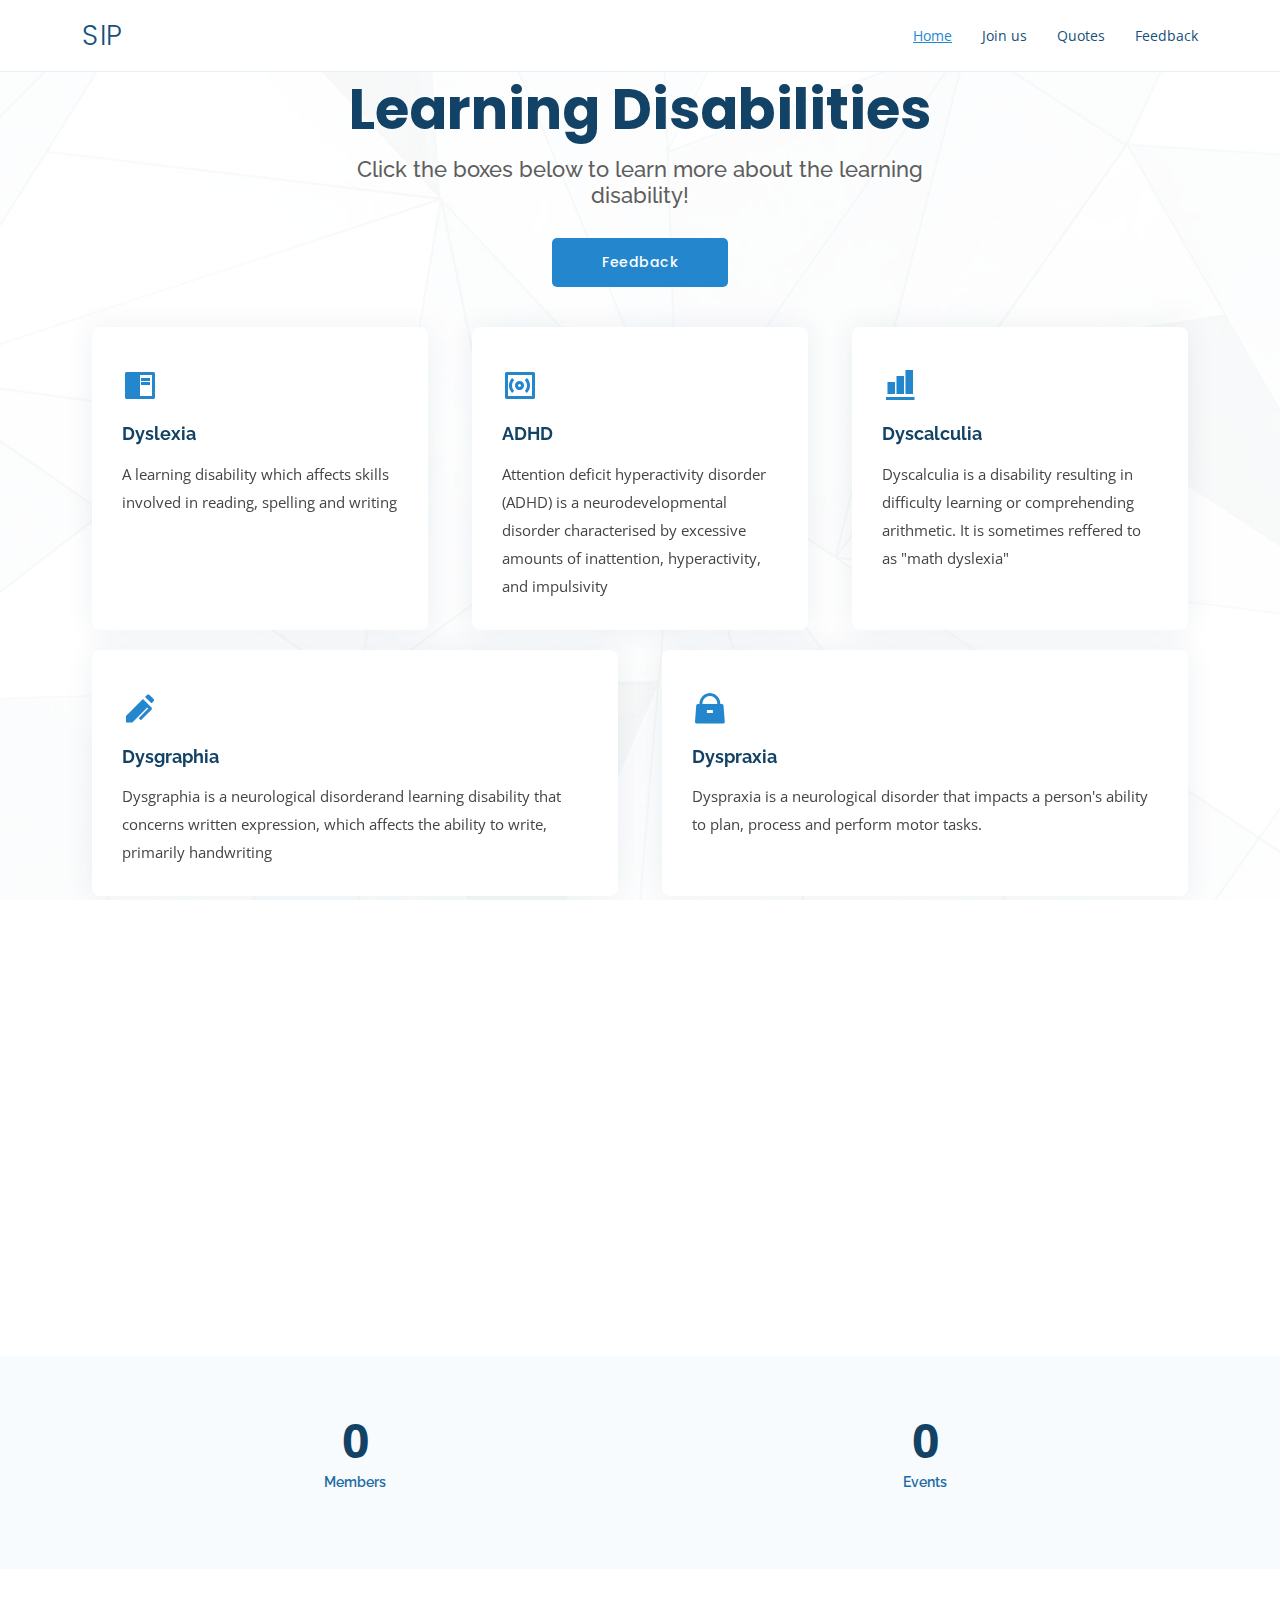
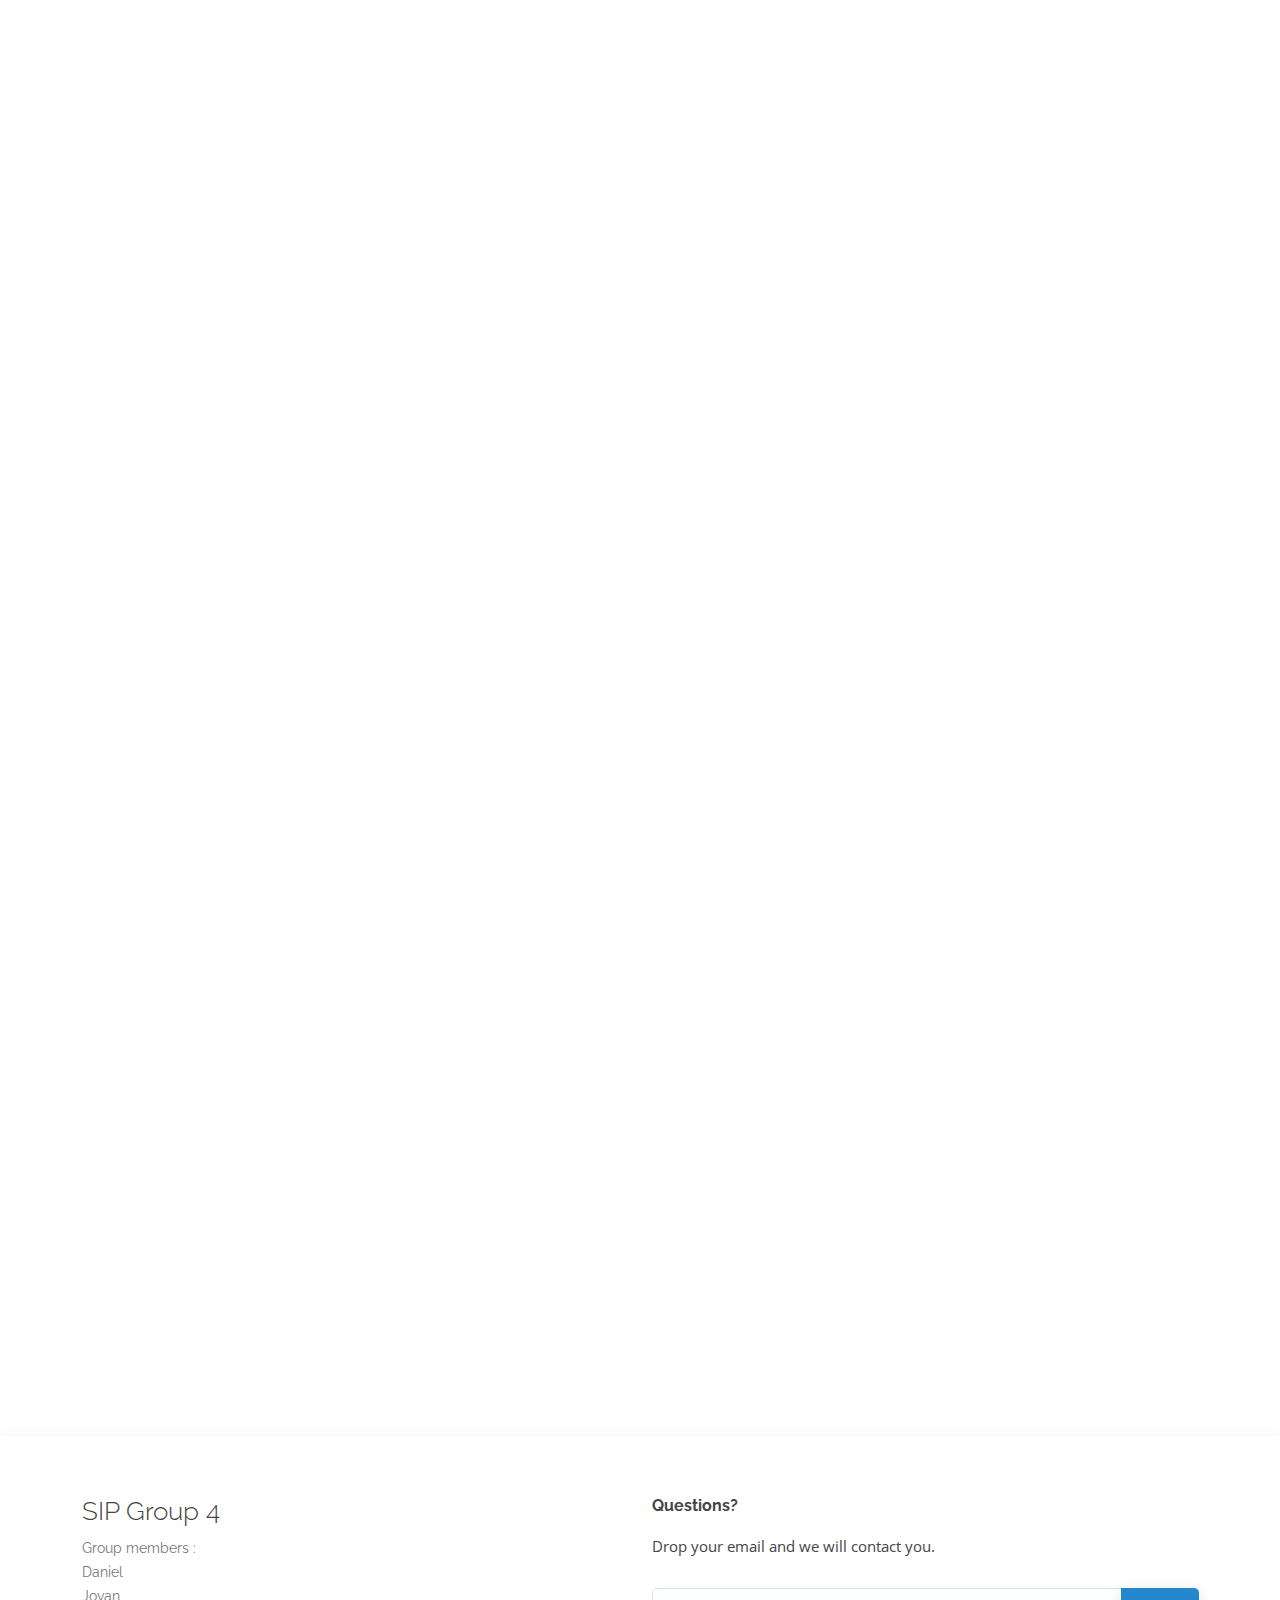
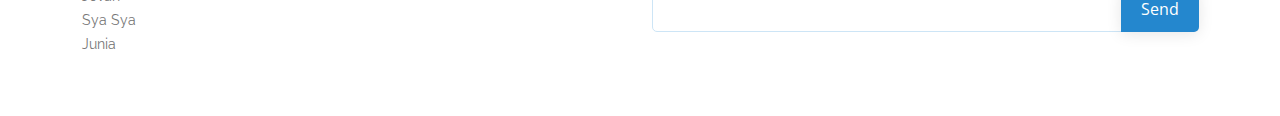
<file: index.html>
<!DOCTYPE html>
<html lang="en">

<head>
  <meta charset="utf-8">
  <meta content="width=device-width, initial-scale=1.0" name="viewport">

  <title>SIP Group 4</title>
  <meta content="" name="description">
  <meta content="" name="keywords">

  <!-- Favicons -->
  <link href="assets/img/logo-modified.png" rel="icon">


  <!-- Google Fonts -->
  <link href="https://fonts.googleapis.com/css?family=Open+Sans:300,300i,400,400i,600,600i,700,700i|Raleway:300,300i,400,400i,500,500i,600,600i,700,700i|Poppins:300,300i,400,400i,500,500i,600,600i,700,700i" rel="stylesheet">

  <!-- Vendor CSS Files -->
  <link href="assets/vendor/aos/aos.css" rel="stylesheet">
  <link href="assets/vendor/bootstrap/css/bootstrap.min.css" rel="stylesheet">
  <link href="assets/vendor/bootstrap-icons/bootstrap-icons.css" rel="stylesheet">
  <link href="assets/vendor/boxicons/css/boxicons.min.css" rel="stylesheet">
  <link href="assets/vendor/glightbox/css/glightbox.min.css" rel="stylesheet">
  <link href="assets/vendor/remixicon/remixicon.css" rel="stylesheet">
  <link href="assets/vendor/swiper/swiper-bundle.min.css" rel="stylesheet">

  <!-- Template Main CSS File -->
  <link href="assets/css/style.css" rel="stylesheet">

</head>

<body>

  <!-- ======= Header ======= -->
  <header id="header" class="fixed-top">
    <div class="container d-flex align-items-center justify-content-between">

      <h1 class="logo"><a href="index.html">SIP</a></h1>
      <!-- Uncomment below if you prefer to use an image logo
      <a href="index.html" class="logo"><img src="assets/img/logo.png" alt="" class="img-fluid"></a> -->

      <nav id="navbar" class="navbar">
        <ul>
          <li><a class="nav-link scrollto active" href="#hero">Home</a></li>
          <li><a class="nav-link scrollto" href="#about">Join us</a></li>
          <li><a class="nav-link scrollto" href="#quotes">Quotes</a></li>
          <li><a class="nav-link scrollto" href="#feedback">Feedback</a></li>
        </ul>
        <i class="bi bi-list mobile-nav-toggle"></i>
      </nav><!-- .navbar -->

    </div>
  </header><!-- End Header -->

  <!-- ======= Hero Section ======= -->
  <section id="hero" class="d-flex align-items-center">
    <div class="container position-relative" data-aos="fade-up" data-aos-delay="100">
      <div class="row justify-content-center">
        <div class="col-xl-7 col-lg-9 text-center">
          <h1>Learning Disabilities</h1>
          <h2>Click the boxes below to learn more about the learning disability!</h2>
        </div>
      </div>
      <div class="text-center">
        <a href="#feedback" class="btn-get-started scrollto">Feedback</a>
      </div>
      <div class="row icon-boxes">
        <div class="col-md-6 col-lg-4 d-flex align-items-stretch mb-5 mb-lg-0" data-aos="zoom-in" data-aos-delay="200" style="cursor: pointer;" onclick="window.location='https://www.craft.me/s/ROPMIoLP3klZdj';">
          <div class="icon-box">
            <div class="icon"><i class="ri-book-read-fill"></i></div>
            <h4 class="title"><a href="">Dyslexia</a></h4>
            <p class="description"> A learning disability which affects skills involved in reading, spelling and writing </p>
          </div>
        </div>

        <div class="col-md-6 col-lg-4 d-flex align-items-stretch mb-5 mb-lg-0" data-aos="zoom-in" data-aos-delay="300" style="cursor: pointer;" onclick="window.location='https://www.craft.me/s/Jlv3mHw2LCdLm2';">
          <div class="icon-box">
            <div class="icon"><i class="ri-surround-sound-line"></i></div>
            <h4 class="title"><a href="">ADHD</a></h4>
            <p class="description">Attention deficit hyperactivity disorder (ADHD) is a neurodevelopmental disorder characterised by excessive amounts of inattention, hyperactivity, and impulsivity</p>
          </div>
        </div>

        <div class="col-md-6 col-lg-4 d-flex align-items-stretch mb-5 mb-lg-0" data-aos="zoom-in" data-aos-delay="400" style="cursor: pointer;" onclick="window.location='https://www.craft.me/s/yxDOpF5ZIahoVH';">
          <div class="icon-box">
            <div class="icon"><i class="ri-numbers-fill"></i></div>
            <h4 class="title"><a href="">Dyscalculia</a></h4>
            <p class="description">Dyscalculia is a disability resulting in difficulty learning or comprehending arithmetic. It is sometimes reffered to as "math dyslexia"</p>
          </div>
        </div>

        <div class="col-md-6 col-lg-6 d-flex align-items-stretch mb-5 mb-lg-0" data-aos="zoom-in" data-aos-delay="500" style="cursor: pointer;" onclick="window.location='https://www.craft.me/s/eeilbXqIvmeyqy';">
          <div class="icon-box">
            <div class="icon"><i class="ri-ball-pen-fill"></i></div>
            <h4 class="title"><a href="">Dysgraphia</a></h4>
            <p class="description">Dysgraphia is a neurological disorderand learning disability that concerns written expression, which affects the ability to write, primarily handwriting</p>
          </div>
        </div>

        <div class="col-md-6 col-lg-6 d-flex align-items-stretch mb-5 mb-lg-0" data-aos="zoom-in" data-aos-delay="500" style="cursor: pointer;" onclick="window.location='https://www.craft.me/s/peVG8huOw3nvMl';">
          <div class="icon-box">
            <div class="icon"><i class="ri-handbag-fill"></i></div>
            <h4 class="title"><a href="">Dyspraxia</a></h4>
            <p class="description">Dyspraxia is a neurological disorder that impacts a person's ability to plan, process and perform motor tasks.</p>
          </div>
        </div>

      </div>
    </div>
  </section><!-- End Hero -->

  <main id="main">

    <!-- ======= About Section ======= -->
    <section id="about" class="about">
      <div class="container" data-aos="fade-up">

        <div class="section-title">
          <h2>Join our community support group!</h2>
        </div>

        <div class="row content">
          <div class="col-lg-6">
            <p>
              What do you stand to gain?
            </p>
            <ul>
              <li><i class="ri-check-double-line"></i> CCA points (Leadership / Service / Participation) </li>
              <li><i class="ri-check-double-line"></i> A good portfolio! </li>
              <li><i class="ri-check-double-line"></i> Fun with new friends!</li>
            </ul>
          </div>
          <div class="col-lg-6 pt-4 pt-lg-0">
            <p>
              We are a group of students who are passionate about helping those with learning disabilities. We hope to raise awareness about learning disabilities and to recruit supporters to promote inclusivity for those suffering from learning disabilities.
              <br>

              <br>
              Join our community support group today!
            </p>
            <a href="https://t.me/+M6UesFqrLHliN2Y1" class="btn-learn-more">Join</a>
          </div>
        </div>
      </div>
    </section><!-- End About Section -->

    <!-- ======= Counts Section ======= -->
    <section id="counts" class="counts section-bg">
      <div class="container">

        <div class="row justify-content-end">

          <div class="col-lg-6 col-md-6 col-12 d-md-flex align-items-md-stretch">
            <div class="count-box">
              <span data-purecounter-start="0" data-purecounter-end="4" data-purecounter-duration="2" class="purecounter"></span>
              <p>Members</p>
            </div>
          </div>

          <div class="col-lg-6 col-md-6 col-12 d-md-flex align-items-md-stretch">
            <div class="count-box">
              <span data-purecounter-start="0" data-purecounter-end="1" data-purecounter-duration="2" class="purecounter"></span>
              <p>Events</p>
            </div>
          </div>

        </div>
      </div>
    </section><!-- End Counts Section -->
    <section id="quotes" class="testimonials">
      <div class="container" data-aos="fade-up">

        <div class="section-title">
          <h2>Quotes from Students with learning disabilities</h2>
          <p>Just some of the heartbreaking things they tell us</p>
        </div>

        <div class="testimonials-slider swiper" data-aos="fade-up" data-aos-delay="100">
          <div class="swiper-wrapper">

            <div class="swiper-slide">
              <div class="testimonial-item">
                <p>
                  <i class="bx bxs-quote-alt-left quote-icon-left"></i>
                  <br>I wish sometimes people could be more understanding.instead of saying "hey why don't u just pay attention".They need to understand that sometimes it's quite difficult.<br>
                  <i class="bx bxs-quote-alt-right quote-icon-right"></i>
                </p>
                <img src="assets/img/testimonials/redpic.png" class="testimonial-img" alt="">
                <h3>Person A</h3>
                <h4>ADD</h4>
              </div>
            </div><!-- End testimonial item -->

            <div class="swiper-slide">
              <div class="testimonial-item">
                <p>
                  <i class="bx bxs-quote-alt-left quote-icon-left"></i>
                  <br>I guess it's more of like I try to keep myself more, more cause it's like how to say, <br>I say it cause I'm scared of people to judging and stuff.<br>
                  <i class="bx bxs-quote-alt-right quote-icon-right"></i>
                </p>
                <img src="assets/img/testimonials/bluepic.png" class="testimonial-img" alt="">
                <h3>Person B</h3>
                <h4>Dyslexia</h4>
              </div>
            </div><!-- End testimonial item -->

            <div class="swiper-slide">
              <div class="testimonial-item">
                <p>
                  <i class="bx bxs-quote-alt-left quote-icon-left"></i>
                  <br>I don't want to trouble them with my troubles because every day is really stressed enough.<br> So I keep it to myself. <br>I try to do it myself.<br>
                  <i class="bx bxs-quote-alt-right quote-icon-right"></i>
                </p>
                <img src="assets/img/testimonials/greenpic.png" class="testimonial-img" alt="">
                <h3>Person C</h3>
                <h4>Dyslexia</h4>
              </div>
            </div><!-- End testimonial item -->

            <div class="swiper-slide">
              <div class="testimonial-item">
                <p>
                  <i class="bx bxs-quote-alt-left quote-icon-left"></i>
                  So when I try to explain to them, they're like. ”No, what you talking? Dyslexia is not real.” Like I have people telling me that in secondary schools too. “You making this up or not" or "you think you sound so professional meh?” I'm like urghhh so its bad la
                  <i class="bx bxs-quote-alt-right quote-icon-right"></i>
                </p>
                <img src="assets/img/testimonials/yellowpic.png" class="testimonial-img" alt="">
                <h3>Person D</h3>
                <h4>smth</h4>
              </div>
            </div><!-- End testimonial item -->

            <div class="swiper-slide">
              <div class="testimonial-item">
                <p>
                  <i class="bx bxs-quote-alt-left quote-icon-left"></i>
                  The thing is, there is a lot of different kind of special needs, so everything you can't really say one caters for all. Like there's different kind of of of disabilities, like dyslexia. Then there's ADHD and all this. So it's very Hard to like to understand
                  <i class="bx bxs-quote-alt-right quote-icon-right"></i>
                </p>
                <img src="assets/img/testimonials/bluepic.png" class="testimonial-img" alt="">
                <h3>Person B</h3>
                <h4>Dyslexia</h4>
              </div>
            </div><!-- End testimonial item -->

          </div>
          <div class="swiper-pagination"></div>
        </div>

      </div>
    </section><!-- End Testimonials Section -->
    
    <section id="feedback" class="about">
      <div class="container" data-aos="fade-up">

        <div class="section-title">
          <h2>Please leave a feedback!</h2>
          <div>
          <iframe id="gogform" class="w-100" onLoad="changeStyle()" src="https://docs.google.com/forms/d/e/1FAIpQLScu7aqixHiP4O37J_cMAgNCXgz1ZfTbnjGgoF6rJ54_cbCXAg/viewform?embedded=true" frameborder="0" marginheight="0" height="500" marginwidth="0">Loading…</iframe>
          </div>
        </div>
      </div>
    </section><!-- End About Section -->

  </main>

  <!-- ======= Footer ======= -->
  <footer id="footer">

    <div class="footer-top">
      <div class="container">
        <div class="row">

          <div class="col-lg-6 col-md-6 footer-contact">
            <h3>SIP Group 4</h3>
            <p>
              <bold>Group members :</bold><br>
              Daniel<br>
              Jovan<br>
              Sya Sya<br>
              Junia<br>
            </p>
          </div>

          <div class="col-lg-6 col-md-6 footer-newsletter">
            <h4>Questions?</h4>
            <p>Drop your email and we will contact you.</p>
            <form action="" method="post">
              <input type="email" name="email"><input type="submit" value="Send">
            </form>
          </div>
        </div>
      </div>
    </div>

  </footer><!-- End Footer -->

  <div id="preloader"></div>
  <a href="#" class="back-to-top d-flex align-items-center justify-content-center"><i class="bi bi-arrow-up-short"></i></a>

  <!-- Vendor JS Files -->
  <script src="assets/vendor/purecounter/purecounter_vanilla.js"></script>
  <script src="assets/vendor/aos/aos.js"></script>
  <script src="assets/vendor/bootstrap/js/bootstrap.bundle.min.js"></script>
  <script src="assets/vendor/glightbox/js/glightbox.min.js"></script>
  <script src="assets/vendor/isotope-layout/isotope.pkgd.min.js"></script>
  <script src="assets/vendor/swiper/swiper-bundle.min.js"></script>
  <script src="assets/vendor/php-email-form/validate.js"></script>

  <!-- Template Main JS File -->
  <script src="assets/js/main.js"></script>

</body>

</html>
</file>
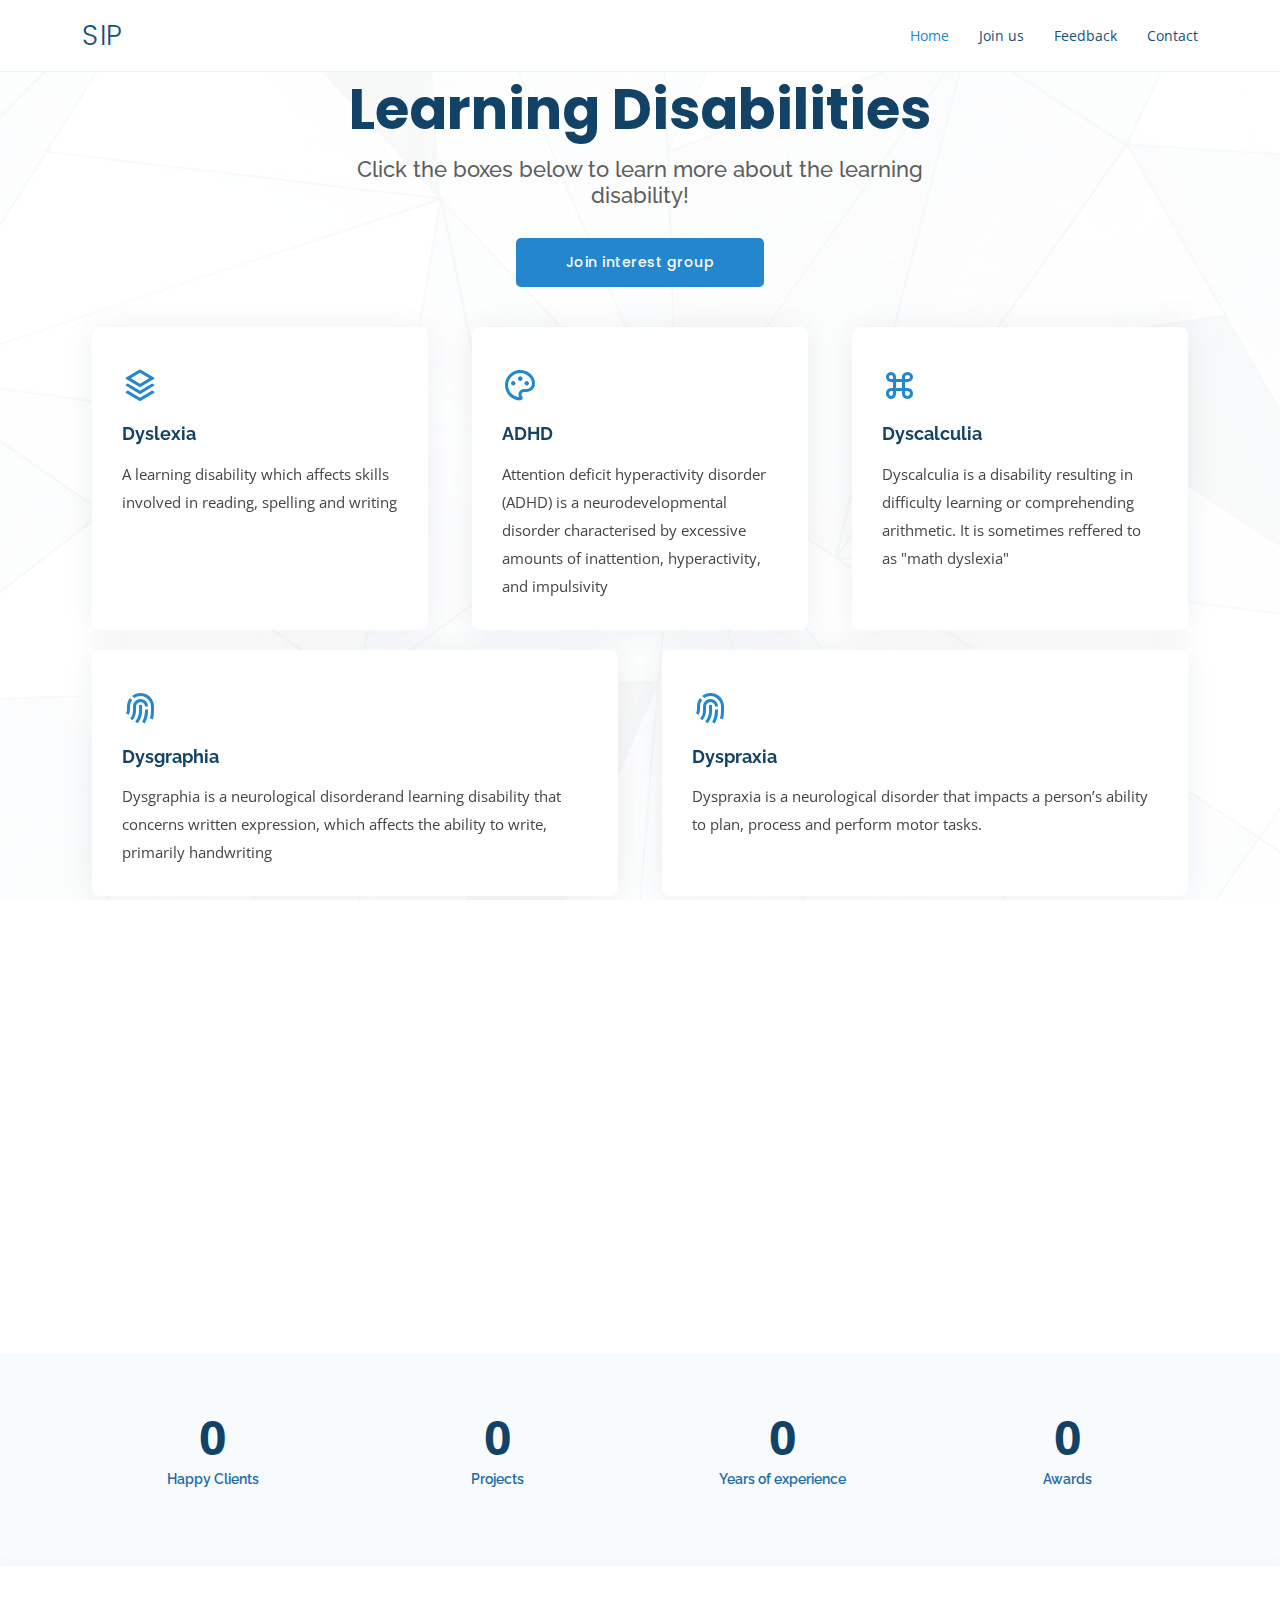
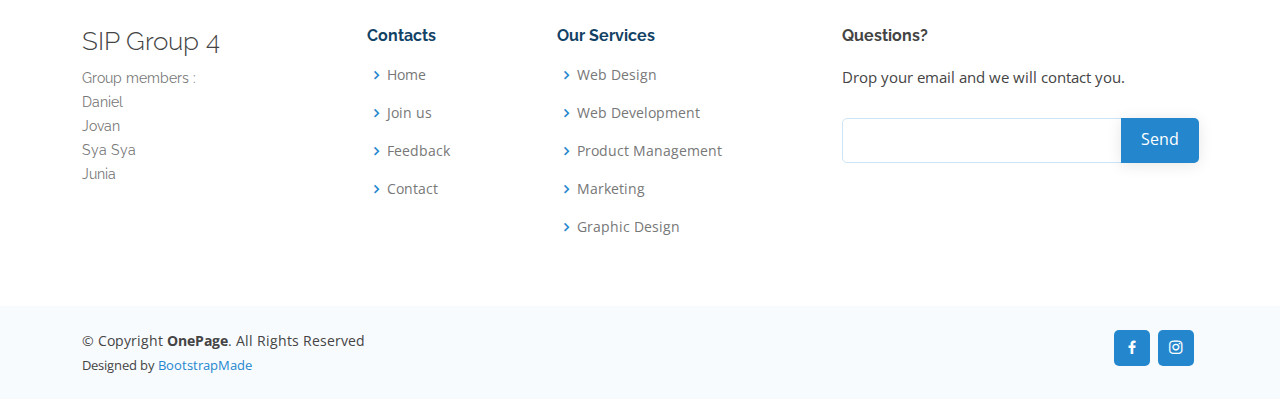
<file: OnePage/index.html>
<!DOCTYPE html>
<html lang="en">

<head>
  <meta charset="utf-8">
  <meta content="width=device-width, initial-scale=1.0" name="viewport">

  <title>OnePage Bootstrap Template - Index</title>
  <meta content="" name="description">
  <meta content="" name="keywords">

  <!-- Favicons -->
  <link href="assets/img/favicon.png" rel="icon">
  <link href="assets/img/apple-touch-icon.png" rel="apple-touch-icon">

  <!-- Google Fonts -->
  <link href="https://fonts.googleapis.com/css?family=Open+Sans:300,300i,400,400i,600,600i,700,700i|Raleway:300,300i,400,400i,500,500i,600,600i,700,700i|Poppins:300,300i,400,400i,500,500i,600,600i,700,700i" rel="stylesheet">

  <!-- Vendor CSS Files -->
  <link href="assets/vendor/aos/aos.css" rel="stylesheet">
  <link href="assets/vendor/bootstrap/css/bootstrap.min.css" rel="stylesheet">
  <link href="assets/vendor/bootstrap-icons/bootstrap-icons.css" rel="stylesheet">
  <link href="assets/vendor/boxicons/css/boxicons.min.css" rel="stylesheet">
  <link href="assets/vendor/glightbox/css/glightbox.min.css" rel="stylesheet">
  <link href="assets/vendor/remixicon/remixicon.css" rel="stylesheet">
  <link href="assets/vendor/swiper/swiper-bundle.min.css" rel="stylesheet">

  <!-- Template Main CSS File -->
  <link href="assets/css/style.css" rel="stylesheet">

</head>

<body>

  <!-- ======= Header ======= -->
  <header id="header" class="fixed-top">
    <div class="container d-flex align-items-center justify-content-between">

      <h1 class="logo"><a href="index.html">SIP</a></h1>
      <!-- Uncomment below if you prefer to use an image logo -->
      <!-- <a href="index.html" class="logo"><img src="assets/img/logo.png" alt="" class="img-fluid"></a>-->

      <nav id="navbar" class="navbar">
        <ul>
          <li><a class="nav-link scrollto active" href="#hero">Home</a></li>
          <li><a class="nav-link scrollto" href="#about">Join us</a></li>
          <li><a class="nav-link scrollto" href="#services">Feedback</a></li>
          <li><a class="nav-link scrollto" href="#footer">Contact</a></li>
        </ul>
        <i class="bi bi-list mobile-nav-toggle"></i>
      </nav><!-- .navbar -->

    </div>
  </header><!-- End Header -->

  <!-- ======= Hero Section ======= -->
  <section id="hero" class="d-flex align-items-center">
    <div class="container position-relative" data-aos="fade-up" data-aos-delay="100">
      <div class="row justify-content-center">
        <div class="col-xl-7 col-lg-9 text-center">
          <h1>Learning Disabilities</h1>
          <h2>Click the boxes below to learn more about the learning disability!</h2>
        </div>
      </div>
      <div class="text-center">
        <a href="#about" class="btn-get-started scrollto">Join interest group</a>
      </div>
      <div class="row icon-boxes">
        <div class="col-md-6 col-lg-4 d-flex align-items-stretch mb-5 mb-lg-0" data-aos="zoom-in" data-aos-delay="200" style="cursor: pointer;" onclick="window.location='https://www.craft.me/s/ROPMIoLP3klZdj';">
          <div class="icon-box">
            <div class="icon"><i class="ri-stack-line"></i></div>
            <h4 class="title"><a href="">Dyslexia</a></h4>
            <p class="description"> A learning disability which affects skills involved in reading, spelling and writing </p>
          </div>
        </div>

        <div class="col-md-6 col-lg-4 d-flex align-items-stretch mb-5 mb-lg-0" data-aos="zoom-in" data-aos-delay="300" style="cursor: pointer;" onclick="window.location='https://www.craft.me/s/Jlv3mHw2LCdLm2';">
          <div class="icon-box">
            <div class="icon"><i class="ri-palette-line"></i></div>
            <h4 class="title"><a href="">ADHD</a></h4>
            <p class="description">Attention deficit hyperactivity disorder (ADHD) is a neurodevelopmental disorder characterised by excessive amounts of inattention, hyperactivity, and impulsivity</p>
          </div>
        </div>

        <div class="col-md-6 col-lg-4 d-flex align-items-stretch mb-5 mb-lg-0" data-aos="zoom-in" data-aos-delay="400" style="cursor: pointer;" onclick="window.location='https://www.craft.me/s/yxDOpF5ZIahoVH';">
          <div class="icon-box">
            <div class="icon"><i class="ri-command-line"></i></div>
            <h4 class="title"><a href="">Dyscalculia</a></h4>
            <p class="description">Dyscalculia is a disability resulting in difficulty learning or comprehending arithmetic. It is sometimes reffered to as "math dyslexia"</p>
          </div>
        </div>

        <div class="col-md-6 col-lg-6 d-flex align-items-stretch mb-5 mb-lg-0" data-aos="zoom-in" data-aos-delay="500" style="cursor: pointer;" onclick="window.location='https://www.craft.me/s/eeilbXqIvmeyqy';">
          <div class="icon-box">
            <div class="icon"><i class="ri-fingerprint-line"></i></div>
            <h4 class="title"><a href="">Dysgraphia</a></h4>
            <p class="description">Dysgraphia is a neurological disorderand learning disability that concerns written expression, which affects the ability to write, primarily handwriting</p>
          </div>
        </div>

        <div class="col-md-6 col-lg-6 d-flex align-items-stretch mb-5 mb-lg-0" data-aos="zoom-in" data-aos-delay="500" style="cursor: pointer;" onclick="window.location='https://www.craft.me/s/peVG8huOw3nvMl';">
          <div class="icon-box">
            <div class="icon"><i class="ri-fingerprint-line"></i></div>
            <h4 class="title"><a href="">Dyspraxia</a></h4>
            <p class="description">Dyspraxia is a neurological disorder that impacts a person’s ability to plan, process and perform motor tasks.</p>
          </div>
        </div>

      </div>
    </div>
  </section><!-- End Hero -->

  <main id="main">

    <!-- ======= About Section ======= -->
    <section id="about" class="about">
      <div class="container" data-aos="fade-up">

        <div class="section-title">
          <h2>Join our community support group!</h2>
          <p> something </p>
        </div>

        <div class="row content">
          <div class="col-lg-6">
            <p>
              What do you stand to gain?
            </p>
            <ul>
              <li><i class="ri-check-double-line"></i> CCA points (Leadership / Service / Participation) </li>
              <li><i class="ri-check-double-line"></i> A good portfolio! </li>
              <li><i class="ri-check-double-line"></i> Fun with new friends!</li>
            </ul>
          </div>
          <div class="col-lg-6 pt-4 pt-lg-0">
            <p>
              Our concept is an effort to raise awareness about mental health and recruit supporters to promote inclusivity for those suffering from learning disabilities.
              <br>

              <br>
              What do you have to do?
            </p>
            <a href="#" class="btn-learn-more">Learn More</a>
          </div>
        </div>

      </div>
    </section><!-- End About Section -->

    <!-- ======= Counts Section ======= -->
    <section id="counts" class="counts section-bg">
      <div class="container">

        <div class="row justify-content-end">

          <div class="col-lg-3 col-md-5 col-6 d-md-flex align-items-md-stretch">
            <div class="count-box">
              <span data-purecounter-start="0" data-purecounter-end="65" data-purecounter-duration="2" class="purecounter"></span>
              <p>Happy Clients</p>
            </div>
          </div>

          <div class="col-lg-3 col-md-5 col-6 d-md-flex align-items-md-stretch">
            <div class="count-box">
              <span data-purecounter-start="0" data-purecounter-end="85" data-purecounter-duration="2" class="purecounter"></span>
              <p>Projects</p>
            </div>
          </div>

          <div class="col-lg-3 col-md-5 col-6 d-md-flex align-items-md-stretch">
            <div class="count-box">
              <span data-purecounter-start="0" data-purecounter-end="30" data-purecounter-duration="2" class="purecounter"></span>
              <p>Years of experience</p>
            </div>
          </div>

          <div class="col-lg-3 col-md-5 col-6 d-md-flex align-items-md-stretch">
            <div class="count-box">
              <span data-purecounter-start="0" data-purecounter-end="20" data-purecounter-duration="2" class="purecounter"></span>
              <p>Awards</p>
            </div>
          </div>

        </div>

      </div>
    </section><!-- End Counts Section -->
  </main>

  <!-- ======= Footer ======= -->
  <footer id="footer">

    <div class="footer-top">
      <div class="container">
        <div class="row">

          <div class="col-lg-3 col-md-6 footer-contact">
            <h3>SIP Group 4</h3>
            <p>
              <bold>Group members :</bold><br>
              Daniel<br>
              Jovan<br>
              Sya Sya<br>
              Junia<br>
            </p>
          </div>

          <div class="col-lg-2 col-md-6 footer-links">
            <h4>Contacts</h4>
            <ul>
              <li><i class="bx bx-chevron-right"></i> <a href="#">Home</a></li>
              <li><i class="bx bx-chevron-right"></i> <a href="#">Join us</a></li>
              <li><i class="bx bx-chevron-right"></i> <a href="#">Feedback</a></li>
              <li><i class="bx bx-chevron-right"></i> <a href="#">Contact</a></li>
            </ul>
          </div>

          <div class="col-lg-3 col-md-6 footer-links">
            <h4>Our Services</h4>
            <ul>
              <li><i class="bx bx-chevron-right"></i> <a href="#">Web Design</a></li>
              <li><i class="bx bx-chevron-right"></i> <a href="#">Web Development</a></li>
              <li><i class="bx bx-chevron-right"></i> <a href="#">Product Management</a></li>
              <li><i class="bx bx-chevron-right"></i> <a href="#">Marketing</a></li>
              <li><i class="bx bx-chevron-right"></i> <a href="#">Graphic Design</a></li>
            </ul>
          </div>

          <div class="col-lg-4 col-md-6 footer-newsletter">
            <h4>Questions?</h4>
            <p>Drop your email and we will contact you.</p>
            <form action="" method="post">
              <input type="email" name="email"><input type="submit" value="Send">
            </form>
          </div>

        </div>
      </div>
    </div>

    <div class="container d-md-flex py-4">

      <div class="me-md-auto text-center text-md-start">
        <div class="copyright">
          &copy; Copyright <strong><span>OnePage</span></strong>. All Rights Reserved
        </div>
        <div class="credits">
          <!-- All the links in the footer should remain intact. -->
          <!-- You can delete the links only if you purchased the pro version. -->
          <!-- Licensing information: https://bootstrapmade.com/license/ -->
          <!-- Purchase the pro version with working PHP/AJAX contact form: https://bootstrapmade.com/onepage-multipurpose-bootstrap-template/ -->
          Designed by <a href="https://bootstrapmade.com/">BootstrapMade</a>
        </div>
      </div>
      <div class="social-links text-center text-md-right pt-3 pt-md-0">
        <a href="https://m.facebook.com/groups/1404832113416101/?ref=share&mibextid=S66gvF" class="facebook"><i class="bx bxl-facebook"></i></a>
        <a href="#" class="instagram"><i class="bx bxl-instagram"></i></a>
      </div>
    </div>
  </footer><!-- End Footer -->

  <div id="preloader"></div>
  <a href="#" class="back-to-top d-flex align-items-center justify-content-center"><i class="bi bi-arrow-up-short"></i></a>

  <!-- Vendor JS Files -->
  <script src="assets/vendor/purecounter/purecounter_vanilla.js"></script>
  <script src="assets/vendor/aos/aos.js"></script>
  <script src="assets/vendor/bootstrap/js/bootstrap.bundle.min.js"></script>
  <script src="assets/vendor/glightbox/js/glightbox.min.js"></script>
  <script src="assets/vendor/isotope-layout/isotope.pkgd.min.js"></script>
  <script src="assets/vendor/swiper/swiper-bundle.min.js"></script>
  <script src="assets/vendor/php-email-form/validate.js"></script>

  <!-- Template Main JS File -->
  <script src="assets/js/main.js"></script>

</body>

</html>
</file>
<file: assets/css/style.css>
/**
* Template Name: OnePage
* Updated: May 30 2023 with Bootstrap v5.3.0
* Template URL: https://bootstrapmade.com/onepage-multipurpose-bootstrap-template/
* Author: BootstrapMade.com
* License: https://bootstrapmade.com/license/
*/

/*--------------------------------------------------------------
# General
--------------------------------------------------------------*/
body {
  font-family: "Open Sans", sans-serif;
  color: #444444;
}

a {
  color: #2487ce;
  text-decoration: none;
}

a:hover {
  color: #469fdf;
  text-decoration: underline;
}

h1,
h2,
h3,
h4,
h5,
h6 {
  font-family: "Raleway", sans-serif;
}

/*--------------------------------------------------------------
# Back to top button
--------------------------------------------------------------*/
.back-to-top {
  position: fixed;
  visibility: hidden;
  opacity: 0;
  right: 15px;
  bottom: 15px;
  z-index: 996;
  background: #2487ce;
  width: 40px;
  height: 40px;
  border-radius: 4px;
  transition: all 0.4s;
}

.back-to-top i {
  font-size: 28px;
  color: #fff;
  line-height: 0;
}

.back-to-top:hover {
  background: #3e9bdd;
  color: #fff;
}

.back-to-top.active {
  visibility: visible;
  opacity: 1;
}

/*--------------------------------------------------------------
# Preloader
--------------------------------------------------------------*/
#preloader {
  position: fixed;
  top: 0;
  left: 0;
  right: 0;
  bottom: 0;
  z-index: 9999;
  overflow: hidden;
  background: #fff;
}

#preloader:before {
  content: "";
  position: fixed;
  top: calc(50% - 30px);
  left: calc(50% - 30px);
  border: 6px solid #2487ce;
  border-top-color: #fff;
  border-bottom-color: #fff;
  border-radius: 50%;
  width: 60px;
  height: 60px;
  animation: animate-preloader 1s linear infinite;
}

@keyframes animate-preloader {
  0% {
    transform: rotate(0deg);
  }

  100% {
    transform: rotate(360deg);
  }
}

/*--------------------------------------------------------------
# Disable aos animation delay on mobile devices
--------------------------------------------------------------*/
@media screen and (max-width: 768px) {
  [data-aos-delay] {
    transition-delay: 0 !important;
  }
}

/*--------------------------------------------------------------
# Header
--------------------------------------------------------------*/
#header {
  transition: all 0.5s;
  background: #fff;
  z-index: 997;
  padding: 15px 0;
  border-bottom: 1px solid #e6f2fb;
}

#header.header-scrolled {
  border-color: #fff;
  box-shadow: 0px 2px 15px rgba(18, 66, 101, 0.08);
}

#header .logo {
  font-size: 28px;
  margin: 0;
  padding: 0;
  line-height: 1;
  font-weight: 300;
  letter-spacing: 0.5px;
  font-family: "Poppins", sans-serif;
}

#header .logo a {
  color: #16507b;
}

#header .logo img {
  max-height: 40px;
}

@media (max-width: 992px) {
  #header .logo {
    font-size: 28px;
  }
}

/*--------------------------------------------------------------
# Navigation Menu
--------------------------------------------------------------*/
/**
* Desktop Navigation 
*/
.navbar {
  padding: 0;
}

.navbar ul {
  margin: 0;
  padding: 0;
  display: flex;
  list-style: none;
  align-items: center;
}

.navbar li {
  position: relative;
}

.navbar a,
.navbar a:focus {
  display: flex;
  align-items: center;
  justify-content: space-between;
  padding: 10px 0 10px 30px;
  font-size: 14px;
  color: #16507b;
  white-space: nowrap;
  transition: 0.3s;
}

.navbar a i,
.navbar a:focus i {
  font-size: 12px;
  line-height: 0;
  margin-left: 5px;
}

.navbar a:hover,
.navbar .active,
.navbar .active:focus,
.navbar li:hover>a {
  color: #2487ce;
  text-decoration: underline;
}

.navbar .getstarted,
.navbar .getstarted:focus {
  background: #2487ce;
  padding: 8px 20px;
  margin-left: 30px;
  border-radius: 4px;
  color: #fff;
}

.navbar .getstarted:hover,
.navbar .getstarted:focus:hover {
  color: #fff;
  background: #3194db;
}

.navbar .dropdown ul {
  display: block;
  position: absolute;
  left: 14px;
  top: calc(100% + 30px);
  margin: 0;
  padding: 10px 0;
  z-index: 99;
  opacity: 0;
  visibility: hidden;
  background: #fff;
  box-shadow: 0px 0px 30px rgba(127, 137, 161, 0.25);
  transition: 0.3s;
  border-radius: 4px;
}

.navbar .dropdown ul li {
  min-width: 200px;
}

.navbar .dropdown ul a {
  padding: 10px 20px;
  text-transform: none;
}

.navbar .dropdown ul a i {
  font-size: 12px;
}

.navbar .dropdown ul a:hover,
.navbar .dropdown ul .active:hover,
.navbar .dropdown ul li:hover>a {
  color: #2487ce;
}

.navbar .dropdown:hover>ul {
  opacity: 1;
  top: 100%;
  visibility: visible;
}

.navbar .dropdown .dropdown ul {
  top: 0;
  left: calc(100% - 30px);
  visibility: hidden;
}

.navbar .dropdown .dropdown:hover>ul {
  opacity: 1;
  top: 0;
  left: 100%;
  visibility: visible;
}

@media (max-width: 1366px) {
  .navbar .dropdown .dropdown ul {
    left: -90%;
  }

  .navbar .dropdown .dropdown:hover>ul {
    left: -100%;
  }
}

/**
* Mobile Navigation 
*/
.mobile-nav-toggle {
  color: #124265;
  font-size: 28px;
  cursor: pointer;
  display: none;
  line-height: 0;
  transition: 0.5s;
}

.mobile-nav-toggle.bi-x {
  color: #fff;
}

@media (max-width: 991px) {
  .mobile-nav-toggle {
    display: block;
  }

  .navbar ul {
    display: none;
  }
}

.navbar-mobile {
  position: fixed;
  overflow: hidden;
  top: 0;
  right: 0;
  left: 0;
  bottom: 0;
  background: rgba(10, 38, 58, 0.9);
  transition: 0.3s;
  z-index: 999;
}

.navbar-mobile .mobile-nav-toggle {
  position: absolute;
  top: 15px;
  right: 15px;
}

.navbar-mobile ul {
  display: block;
  position: absolute;
  top: 55px;
  right: 15px;
  bottom: 15px;
  left: 15px;
  padding: 10px 0;
  background-color: #fff;
  overflow-y: auto;
  transition: 0.3s;
}

.navbar-mobile a,
.navbar-mobile a:focus {
  padding: 10px 20px;
  font-size: 15px;
  color: #124265;
}

.navbar-mobile a:hover,
.navbar-mobile .active,
.navbar-mobile li:hover>a {
  color: #2487ce;
}

.navbar-mobile .getstarted,
.navbar-mobile .getstarted:focus {
  margin: 15px;
}

.navbar-mobile .dropdown ul {
  position: static;
  display: none;
  margin: 10px 20px;
  padding: 10px 0;
  z-index: 99;
  opacity: 1;
  visibility: visible;
  background: #fff;
  box-shadow: 0px 0px 30px rgba(127, 137, 161, 0.25);
}

.navbar-mobile .dropdown ul li {
  min-width: 200px;
}

.navbar-mobile .dropdown ul a {
  padding: 10px 20px;
}

.navbar-mobile .dropdown ul a i {
  font-size: 12px;
}

.navbar-mobile .dropdown ul a:hover,
.navbar-mobile .dropdown ul .active:hover,
.navbar-mobile .dropdown ul li:hover>a {
  color: #2487ce;
}

.navbar-mobile .dropdown>.dropdown-active {
  display: block;
}

/*--------------------------------------------------------------
# Hero Section
--------------------------------------------------------------*/
#hero {
  width: 100%;
  height: 100vh;
  position: relative;
  background: url("../img/hero-bg.jpg") top center;
  background-size: cover;
  position: relative;
}

#hero:before {
  content: "";
  background: rgba(255, 255, 255, 0.8);
  position: absolute;
  bottom: 0;
  top: 0;
  left: 0;
  right: 0;
}

#hero .container {
  padding-top: 80px;
}

#hero h1 {
  margin: 0;
  font-size: 56px;
  font-weight: 700;
  line-height: 72px;
  color: #124265;
  font-family: "Poppins", sans-serif;
}

#hero h2 {
  color: #5e5e5e;
  margin: 10px 0 0 0;
  font-size: 22px;
}

#hero .btn-get-started {
  font-family: "Poppins", sans-serif;
  font-weight: 500;
  font-size: 14px;
  letter-spacing: 0.5px;
  display: inline-block;
  padding: 14px 50px;
  border-radius: 5px;
  transition: 0.5s;
  margin-top: 30px;
  color: #fff;
  background: #2487ce;
}

#hero .btn-get-started:hover {
  background: #3194db;
}

#hero .icon-boxes {
  margin-top: 30px;
}

#hero .icon-box {
  margin: 10px;
  padding: 30px 30px;
  position: relative;
  overflow: hidden;
  background: #fff;
  box-shadow: 0 0 29px 0 rgba(18, 66, 101, 0.08);
  transition: all 0.3s ease-in-out;
  border-radius: 8px;
  z-index: 1;
}

#hero .icon-box .title {
  font-weight: 700;
  margin-bottom: 15px;
  font-size: 18px;
}

#hero .icon-box .title a {
  color: #124265;
  transition: 0.3s;
}

#hero .icon-box .description {
  font-size: 15px;
  line-height: 28px;
  margin-bottom: 0;
}

#hero .icon-box .icon {
  margin-bottom: 20px;
  padding-top: 10px;
  display: inline-block;
  transition: all 0.3s ease-in-out;
  font-size: 36px;
  line-height: 1;
  color: #2487ce;
}

#hero .icon-box:hover {
  transform: scale(1.08);
}

#hero .icon-box:hover .title a {
  color: #2487ce;
}

@media (min-width: 1024px) {
  #hero {
    background-attachment: fixed;
  }
}

@media (max-height: 800px) {
  #hero {
    height: auto;
  }
}

@media (max-width: 992px) {
  #hero {
    height: auto;
  }

  #hero h1 {
    font-size: 28px;
    line-height: 36px;
  }

  #hero h2 {
    font-size: 18px;
    line-height: 24px;
  }
}

/*--------------------------------------------------------------
# Sections General
--------------------------------------------------------------*/
section {
  padding: 80px 0;
  overflow: hidden;
}

.section-bg {
  background-color: #f8fbfe;
}

.section-title {
  text-align: center;
  padding-bottom: 30px;
}

.section-title h2 {
  font-size: 32px;
  font-weight: bold;
  text-transform: uppercase;
  margin-bottom: 20px;
  padding-bottom: 0;
  color: #124265;
}

.section-title p {
  margin-bottom: 0;
  font-size: 14px;
  color: #919191;
}

/*--------------------------------------------------------------
# About
--------------------------------------------------------------*/
.about .content h3 {
  font-weight: 600;
  font-size: 26px;
}

.about .content ul {
  list-style: none;
  padding: 0;
}

.about .content ul li {
  padding-left: 28px;
  position: relative;
}

.about .content ul li+li {
  margin-top: 10px;
}

.about .content ul i {
  position: absolute;
  left: 0;
  top: 2px;
  font-size: 20px;
  color: #2487ce;
  line-height: 1;
}

.about .content p:last-child {
  margin-bottom: 0;
}

.about .content .btn-learn-more {
  font-family: "Raleway", sans-serif;
  font-weight: 600;
  font-size: 14px;
  letter-spacing: 1px;
  display: inline-block;
  padding: 12px 32px;
  border-radius: 5px;
  transition: 0.3s;
  line-height: 1;
  color: #2487ce;
  animation-delay: 0.8s;
  margin-top: 6px;
  border: 2px solid #2487ce;
}

.about .content .btn-learn-more:hover {
  background: #2487ce;
  color: #fff;
  text-decoration: none;
}

/*--------------------------------------------------------------
# Counts
--------------------------------------------------------------*/
.counts {
  padding: 60px 0;
}

.counts .count-box {
  width: 100%;
  text-align: center;
}

.counts .count-box span {
  font-size: 48px;
  line-height: 48px;
  display: block;
  font-weight: 700;
  color: #124265;
  margin-left: 80px;
  margin: auto;
}

.counts .count-box p {
  padding: 8px 0 0 0;
  font-family: "Raleway", sans-serif;
  font-weight: 600;
  font-size: 14px;
  color: #1e6ca6;
}

/*--------------------------------------------------------------
# About Video
--------------------------------------------------------------*/
.about-video .content {
  font-size: 15px;
}

.about-video .content h3 {
  font-weight: 700;
  font-size: 24px;
  color: #124265;
}

.about-video .content ul {
  list-style: none;
  padding: 0;
}

.about-video .content ul li {
  padding-bottom: 10px;
  padding-left: 28px;
  position: relative;
}

.about-video .content ul i {
  font-size: 24px;
  color: #2487ce;
  position: absolute;
  left: 0;
  top: -2px;
}

.about-video .content p:last-child {
  margin-bottom: 0;
}

.about-video .play-btn {
  width: 94px;
  height: 94px;
  background: radial-gradient(#2487ce 50%, rgba(36, 135, 206, 0.4) 52%);
  border-radius: 50%;
  display: block;
  position: absolute;
  left: calc(50% - 47px);
  top: calc(50% - 47px);
  overflow: hidden;
}

.about-video .play-btn::after {
  content: "";
  position: absolute;
  left: 50%;
  top: 50%;
  transform: translateX(-40%) translateY(-50%);
  width: 0;
  height: 0;
  border-top: 10px solid transparent;
  border-bottom: 10px solid transparent;
  border-left: 15px solid #fff;
  z-index: 100;
  transition: all 400ms cubic-bezier(0.55, 0.055, 0.675, 0.19);
}

.about-video .play-btn::before {
  content: "";
  position: absolute;
  width: 120px;
  height: 120px;
  animation-delay: 0s;
  animation: pulsate-btn 2s;
  animation-direction: forwards;
  animation-iteration-count: infinite;
  animation-timing-function: steps;
  opacity: 1;
  border-radius: 50%;
  border: 5px solid rgba(36, 135, 206, 0.7);
  top: -15%;
  left: -15%;
  background: rgba(198, 16, 0, 0);
}

.about-video .play-btn:hover::after {
  border-left: 15px solid #2487ce;
  transform: scale(20);
}

.about-video .play-btn:hover::before {
  content: "";
  position: absolute;
  left: 50%;
  top: 50%;
  transform: translateX(-40%) translateY(-50%);
  width: 0;
  height: 0;
  border: none;
  border-top: 10px solid transparent;
  border-bottom: 10px solid transparent;
  border-left: 15px solid #fff;
  z-index: 200;
  animation: none;
  border-radius: 0;
}

@keyframes pulsate-btn {
  0% {
    transform: scale(0.6, 0.6);
    opacity: 1;
  }

  100% {
    transform: scale(1, 1);
    opacity: 0;
  }
}

/*--------------------------------------------------------------
# Clients
--------------------------------------------------------------*/
.clients {
  padding: 15px 0;
  text-align: center;
}

.clients img {
  max-width: 45%;
  transition: all 0.4s ease-in-out;
  display: inline-block;
  padding: 15px 0;
  filter: grayscale(100);
}

.clients img:hover {
  filter: none;
  transform: scale(1.15);
}

@media (max-width: 768px) {
  .clients img {
    max-width: 40%;
  }
}

/*--------------------------------------------------------------
# Testimonials
--------------------------------------------------------------*/
.testimonials .testimonials-carousel,
.testimonials .testimonials-slider {
  overflow: hidden;
}

.testimonials .testimonial-item {
  box-sizing: content-box;
  text-align: center;
  min-height: 320px;
}

.testimonials .testimonial-item .testimonial-img {
  width: 90px;
  border-radius: 50%;
  margin: 0 auto;
}

.testimonials .testimonial-item h3 {
  font-size: 18px;
  font-weight: bold;
  margin: 10px 0 5px 0;
  color: #111;
}

.testimonials .testimonial-item h4 {
  font-size: 14px;
  color: #999;
  margin: 0;
}

.testimonials .testimonial-item .quote-icon-left,
.testimonials .testimonial-item .quote-icon-right {
  color: #c9e3f5;
  font-size: 26px;
}

.testimonials .testimonial-item .quote-icon-left {
  display: inline-block;
  left: -5px;
  position: relative;
}

.testimonials .testimonial-item .quote-icon-right {
  display: inline-block;
  right: -5px;
  position: relative;
  top: 10px;
}

.testimonials .testimonial-item p {
  font-style: italic;
  margin: 0 15px 15px 15px;
  padding: 20px;
  background: #f3f9fd;
  position: relative;
  margin-bottom: 35px;
  border-radius: 6px;
}

.testimonials .testimonial-item p::after {
  content: "";
  width: 0;
  height: 0;
  border-top: 20px solid #f3f9fd;
  border-right: 20px solid transparent;
  border-left: 20px solid transparent;
  position: absolute;
  bottom: -20px;
  left: calc(50% - 20px);
}

.testimonials .swiper-pagination {
  margin-top: 20px;
  position: relative;
}

.testimonials .swiper-pagination .swiper-pagination-bullet {
  width: 12px;
  height: 12px;
  background-color: #fff;
  opacity: 1;
  border: 1px solid #2487ce;
}

.testimonials .swiper-pagination .swiper-pagination-bullet-active {
  background-color: #2487ce;
}

/*--------------------------------------------------------------
# Services
--------------------------------------------------------------*/
.services .icon-box {
  text-align: center;
  padding: 70px 20px 80px 20px;
  transition: all ease-in-out 0.3s;
  background: #fff;
  box-shadow: 0px 5px 90px 0px rgba(110, 123, 131, 0.05);
}

.services .icon-box .icon {
  margin: 0 auto;
  width: 100px;
  height: 100px;
  display: flex;
  align-items: center;
  justify-content: center;
  transition: ease-in-out 0.3s;
  position: relative;
}

.services .icon-box .icon i {
  font-size: 36px;
  transition: 0.5s;
  position: relative;
}

.services .icon-box .icon svg {
  position: absolute;
  top: 0;
  left: 0;
}

.services .icon-box .icon svg path {
  transition: 0.5s;
  fill: #f5f5f5;
}

.services .icon-box h4 {
  font-weight: 600;
  margin: 10px 0 15px 0;
  font-size: 22px;
}

.services .icon-box h4 a {
  color: #124265;
  transition: ease-in-out 0.3s;
}

.services .icon-box p {
  line-height: 24px;
  font-size: 14px;
  margin-bottom: 0;
}

.services .icon-box:hover {
  border-color: #fff;
  box-shadow: 0px 0 35px 0 rgba(0, 0, 0, 0.08);
}

.services .iconbox-blue i {
  color: #47aeff;
}

.services .iconbox-blue:hover .icon i {
  color: #fff;
}

.services .iconbox-blue:hover .icon path {
  fill: #47aeff;
}

.services .iconbox-orange i {
  color: #ffa76e;
}

.services .iconbox-orange:hover .icon i {
  color: #fff;
}

.services .iconbox-orange:hover .icon path {
  fill: #ffa76e;
}

.services .iconbox-pink i {
  color: #e80368;
}

.services .iconbox-pink:hover .icon i {
  color: #fff;
}

.services .iconbox-pink:hover .icon path {
  fill: #e80368;
}

.services .iconbox-yellow i {
  color: #ffbb2c;
}

.services .iconbox-yellow:hover .icon i {
  color: #fff;
}

.services .iconbox-yellow:hover .icon path {
  fill: #ffbb2c;
}

.services .iconbox-red i {
  color: #ff5828;
}

.services .iconbox-red:hover .icon i {
  color: #fff;
}

.services .iconbox-red:hover .icon path {
  fill: #ff5828;
}

.services .iconbox-teal i {
  color: #11dbcf;
}

.services .iconbox-teal:hover .icon i {
  color: #fff;
}

.services .iconbox-teal:hover .icon path {
  fill: #11dbcf;
}

/*--------------------------------------------------------------
# Cta
--------------------------------------------------------------*/
.cta {
  background: #2487ce;
  background-size: cover;
  padding: 60px 0;
}

.cta h3 {
  color: #fff;
  font-size: 28px;
  font-weight: 700;
}

.cta p {
  color: #fff;
}

.cta .cta-btn {
  font-family: "Raleway", sans-serif;
  font-weight: 600;
  font-size: 14px;
  letter-spacing: 1px;
  display: inline-block;
  padding: 10px 35px;
  border-radius: 5px;
  transition: 0.5s;
  margin-top: 10px;
  border: 2px solid #fff;
  color: #fff;
}

.cta .cta-btn:hover {
  background: #fff;
  color: #2487ce;
}

/*--------------------------------------------------------------
# Portfolio
--------------------------------------------------------------*/
.portfolio .portfolio-item {
  margin-bottom: 30px;
}

.portfolio #portfolio-flters {
  padding: 0;
  margin: 0 auto 35px auto;
  list-style: none;
  text-align: center;
  border-radius: 50px;
  padding: 2px 15px;
}

.portfolio #portfolio-flters li {
  cursor: pointer;
  display: inline-block;
  padding: 10px 15px 8px 15px;
  font-size: 14px;
  font-weight: 600;
  line-height: 1;
  text-transform: uppercase;
  color: #444444;
  margin-bottom: 5px;
  transition: all 0.3s ease-in-out;
}

.portfolio #portfolio-flters li:hover,
.portfolio #portfolio-flters li.filter-active {
  color: #2487ce;
}

.portfolio #portfolio-flters li:last-child {
  margin-right: 0;
}

.portfolio .portfolio-wrap {
  transition: 0.3s;
  position: relative;
  overflow: hidden;
  z-index: 1;
}

.portfolio .portfolio-wrap::before {
  content: "";
  background: rgba(36, 135, 206, 0.6);
  position: absolute;
  left: 30px;
  right: 30px;
  top: 30px;
  bottom: 30px;
  transition: all ease-in-out 0.3s;
  z-index: 2;
  opacity: 0;
}

.portfolio .portfolio-wrap .portfolio-info {
  opacity: 0;
  position: absolute;
  top: 0;
  left: 0;
  right: 0;
  bottom: 0;
  text-align: center;
  z-index: 3;
  transition: all ease-in-out 0.3s;
  display: flex;
  flex-direction: column;
  justify-content: center;
  align-items: center;
}

.portfolio .portfolio-wrap .portfolio-info::before {
  display: block;
  content: "";
  width: 48px;
  height: 48px;
  position: absolute;
  top: 35px;
  left: 35px;
  border-top: 3px solid #fff;
  border-left: 3px solid #fff;
  transition: all 0.5s ease 0s;
  z-index: 9994;
}

.portfolio .portfolio-wrap .portfolio-info::after {
  display: block;
  content: "";
  width: 48px;
  height: 48px;
  position: absolute;
  bottom: 35px;
  right: 35px;
  border-bottom: 3px solid #fff;
  border-right: 3px solid #fff;
  transition: all 0.5s ease 0s;
  z-index: 9994;
}

.portfolio .portfolio-wrap .portfolio-info h4 {
  font-size: 20px;
  color: #fff;
  font-weight: 600;
}

.portfolio .portfolio-wrap .portfolio-info p {
  color: #ffffff;
  font-size: 14px;
  text-transform: uppercase;
  padding: 0;
  margin: 0;
}

.portfolio .portfolio-wrap .portfolio-links {
  text-align: center;
  z-index: 4;
}

.portfolio .portfolio-wrap .portfolio-links a {
  color: rgba(255, 255, 255, 0.6);
  margin: 0 2px;
  font-size: 28px;
  display: inline-block;
  transition: 0.3s;
}

.portfolio .portfolio-wrap .portfolio-links a:hover {
  color: #fff;
}

.portfolio .portfolio-wrap:hover::before {
  top: 0;
  left: 0;
  right: 0;
  bottom: 0;
  opacity: 1;
}

.portfolio .portfolio-wrap:hover .portfolio-info {
  opacity: 1;
}

.portfolio .portfolio-wrap:hover .portfolio-info::before {
  top: 15px;
  left: 15px;
}

.portfolio .portfolio-wrap:hover .portfolio-info::after {
  bottom: 15px;
  right: 15px;
}

/*--------------------------------------------------------------
# Portfolio Details
--------------------------------------------------------------*/
.portfolio-details {
  padding-top: 40px;
}

.portfolio-details .portfolio-details-slider img {
  width: 100%;
}

.portfolio-details .portfolio-details-slider .swiper-pagination {
  margin-top: 20px;
  position: relative;
}

.portfolio-details .portfolio-details-slider .swiper-pagination .swiper-pagination-bullet {
  width: 12px;
  height: 12px;
  background-color: #fff;
  opacity: 1;
  border: 1px solid #2487ce;
}

.portfolio-details .portfolio-details-slider .swiper-pagination .swiper-pagination-bullet-active {
  background-color: #2487ce;
}

.portfolio-details .portfolio-info {
  padding: 30px;
  box-shadow: 0px 0 30px rgba(18, 66, 101, 0.08);
}

.portfolio-details .portfolio-info h3 {
  font-size: 22px;
  font-weight: 700;
  margin-bottom: 20px;
  padding-bottom: 20px;
  border-bottom: 1px solid #eee;
}

.portfolio-details .portfolio-info ul {
  list-style: none;
  padding: 0;
  font-size: 15px;
}

.portfolio-details .portfolio-info ul li+li {
  margin-top: 10px;
}

.portfolio-details .portfolio-description {
  padding-top: 30px;
}

.portfolio-details .portfolio-description h2 {
  font-size: 26px;
  font-weight: 700;
  margin-bottom: 20px;
}

.portfolio-details .portfolio-description p {
  padding: 0;
}

/*--------------------------------------------------------------
# Team
--------------------------------------------------------------*/
.team .member {
  margin-bottom: 20px;
  overflow: hidden;
  text-align: center;
  border-radius: 4px;
  background: #fff;
  box-shadow: 0px 2px 15px rgba(18, 66, 101, 0.08);
}

.team .member .member-img {
  position: relative;
  overflow: hidden;
}

.team .member .social {
  position: absolute;
  left: 0;
  bottom: 0;
  right: 0;
  height: 40px;
  opacity: 0;
  transition: ease-in-out 0.3s;
  text-align: center;
  background: rgba(255, 255, 255, 0.85);
  display: inline-flex;
  align-items: center;
  justify-content: center;
}

.team .member .social a {
  transition: color 0.3s;
  color: #124265;
  margin: 0 10px;
  display: inline-block;
}

.team .member .social a:hover {
  color: #2487ce;
}

.team .member .social i {
  font-size: 18px;
  margin: 0 2px;
  line-height: 0;
}

.team .member .member-info {
  padding: 25px 15px;
}

.team .member .member-info h4 {
  font-weight: 700;
  margin-bottom: 5px;
  font-size: 18px;
  color: #124265;
}

.team .member .member-info span {
  display: block;
  font-size: 13px;
  font-weight: 400;
  color: #aaaaaa;
}

.team .member .member-info p {
  font-style: italic;
  font-size: 14px;
  line-height: 26px;
  color: #777777;
}

.team .member:hover .social {
  opacity: 1;
}

/*--------------------------------------------------------------
# Pricing
--------------------------------------------------------------*/
.pricing .box {
  padding: 40px 20px;
  text-align: center;
  border-radius: 8px;
  position: relative;
  overflow: hidden;
  background: #fefefe;
  box-shadow: 0px 5px 90px 0px rgba(110, 123, 131, 0.1);
}

.pricing .box h3 {
  font-weight: 400;
  padding: 15px;
  font-size: 18px;
  text-transform: uppercase;
  font-weight: 600;
  color: #124265;
}

.pricing .box h4 {
  font-size: 42px;
  color: #2487ce;
  font-weight: 500;
  font-family: "Open Sans", sans-serif;
  margin-bottom: 20px;
}

.pricing .box h4 sup {
  font-size: 20px;
  top: -15px;
  left: -3px;
}

.pricing .box h4 span {
  color: #bababa;
  font-size: 16px;
  font-weight: 300;
}

.pricing .box ul {
  padding: 0;
  list-style: none;
  color: #124265;
  text-align: center;
  line-height: 20px;
  font-size: 14px;
}

.pricing .box ul li {
  padding-bottom: 16px;
}

.pricing .box ul .na {
  color: #ccc;
  text-decoration: line-through;
}

.pricing .box .btn-wrap {
  padding: 15px;
  text-align: center;
}

.pricing .box .btn-buy {
  display: inline-block;
  padding: 10px 40px;
  border-radius: 4px;
  color: #2487ce;
  transition: none;
  font-size: 14px;
  font-weight: 400;
  font-family: "Raleway", sans-serif;
  font-weight: 600;
  transition: 0.3s;
  border: 2px solid #2487ce;
}

.pricing .box .btn-buy:hover {
  background: #2487ce;
  color: #fff;
}

.pricing .featured {
  background: #2487ce;
}

.pricing .featured h3,
.pricing .featured h4,
.pricing .featured h4 span,
.pricing .featured ul,
.pricing .featured ul .na {
  color: #fff;
}

.pricing .featured .btn-wrap {
  padding: 15px;
  text-align: center;
}

.pricing .featured .btn-buy {
  color: #fff;
  border: 2px solid #fff;
}

.pricing .featured .btn-buy:hover {
  background: #fff;
  color: #2487ce;
}

/*--------------------------------------------------------------
# Frequently Asked Questions
--------------------------------------------------------------*/
.faq .faq-list {
  padding: 0 100px;
}

.faq .faq-list ul {
  padding: 0;
  list-style: none;
}

.faq .faq-list li+li {
  margin-top: 15px;
}

.faq .faq-list li {
  padding: 20px;
  background: #fff;
  border-radius: 4px;
  position: relative;
}

.faq .faq-list a {
  display: block;
  position: relative;
  font-family: "Poppins", sans-serif;
  font-size: 16px;
  line-height: 24px;
  font-weight: 500;
  padding: 0 30px;
  outline: none;
  cursor: pointer;
}

.faq .faq-list .icon-help {
  font-size: 24px;
  position: absolute;
  right: 0;
  left: 20px;
  color: #87c1ea;
}

.faq .faq-list .icon-show,
.faq .faq-list .icon-close {
  font-size: 24px;
  position: absolute;
  right: 0;
  top: 0;
}

.faq .faq-list p {
  margin-bottom: 0;
  padding: 10px 0 0 0;
}

.faq .faq-list .icon-show {
  display: none;
}

.faq .faq-list a.collapsed {
  color: #343a40;
}

.faq .faq-list a.collapsed:hover {
  color: #2487ce;
}

.faq .faq-list a.collapsed .icon-show {
  display: inline-block;
}

.faq .faq-list a.collapsed .icon-close {
  display: none;
}

@media (max-width: 1200px) {
  .faq .faq-list {
    padding: 0;
  }
}

/*--------------------------------------------------------------
# Contact
--------------------------------------------------------------*/
.contact .info {
  width: 100%;
  background: #fff;
}

.contact .info i {
  font-size: 20px;
  color: #2487ce;
  float: left;
  width: 44px;
  height: 44px;
  background: #e3f0fa;
  display: flex;
  justify-content: center;
  align-items: center;
  border-radius: 5px;
  transition: all 0.3s ease-in-out;
}

.contact .info h4 {
  padding: 0 0 0 60px;
  font-size: 22px;
  font-weight: 600;
  margin-bottom: 5px;
  color: #124265;
}

.contact .info p {
  padding: 0 0 0 60px;
  margin-bottom: 0;
  font-size: 14px;
  color: #217bbc;
}

.contact .info .email,
.contact .info .phone {
  margin-top: 40px;
}

.contact .info .email:hover i,
.contact .info .address:hover i,
.contact .info .phone:hover i {
  background: #2487ce;
  color: #fff;
}

.contact .php-email-form {
  width: 100%;
  background: #fff;
}

.contact .php-email-form .form-group {
  padding-bottom: 8px;
}

.contact .php-email-form .error-message {
  display: none;
  color: #fff;
  background: #ed3c0d;
  text-align: left;
  padding: 15px;
  font-weight: 600;
}

.contact .php-email-form .error-message br+br {
  margin-top: 25px;
}

.contact .php-email-form .sent-message {
  display: none;
  color: #fff;
  background: #18d26e;
  text-align: center;
  padding: 15px;
  font-weight: 600;
}

.contact .php-email-form .loading {
  display: none;
  background: #fff;
  text-align: center;
  padding: 15px;
}

.contact .php-email-form .loading:before {
  content: "";
  display: inline-block;
  border-radius: 50%;
  width: 24px;
  height: 24px;
  margin: 0 10px -6px 0;
  border: 3px solid #18d26e;
  border-top-color: #eee;
  animation: animate-loading 1s linear infinite;
}

.contact .php-email-form input,
.contact .php-email-form textarea {
  border-radius: 0;
  box-shadow: none;
  font-size: 14px;
  border-radius: 4px;
}

.contact .php-email-form input:focus,
.contact .php-email-form textarea:focus {
  border-color: #2487ce;
}

.contact .php-email-form input {
  height: 44px;
}

.contact .php-email-form textarea {
  padding: 10px 12px;
}

.contact .php-email-form button[type=submit] {
  background: #2487ce;
  border: 0;
  padding: 10px 30px;
  color: #fff;
  transition: 0.4s;
  border-radius: 4px;
}

.contact .php-email-form button[type=submit]:hover {
  background: #3194db;
}

@keyframes animate-loading {
  0% {
    transform: rotate(0deg);
  }

  100% {
    transform: rotate(360deg);
  }
}

/*--------------------------------------------------------------
# Breadcrumbs
--------------------------------------------------------------*/
.breadcrumbs {
  padding: 15px 0;
  background: #f8fbfe;
  min-height: 40px;
  margin-top: 72px;
}

@media (max-width: 992px) {
  .breadcrumbs {
    margin-top: 58px;
  }
}

.breadcrumbs h2 {
  font-size: 24px;
  font-weight: 300;
}

.breadcrumbs ol {
  display: flex;
  flex-wrap: wrap;
  list-style: none;
  padding: 0;
  margin: 0;
  font-size: 14px;
}

.breadcrumbs ol li+li {
  padding-left: 10px;
}

.breadcrumbs ol li+li::before {
  display: inline-block;
  padding-right: 10px;
  color: #1a5e90;
  content: "/";
}

@media (max-width: 768px) {
  .breadcrumbs .d-flex {
    display: block !important;
  }

  .breadcrumbs ol {
    display: block;
  }

  .breadcrumbs ol li {
    display: inline-block;
  }
}

/*--------------------------------------------------------------
# Footer
--------------------------------------------------------------*/
#footer {
  color: #444444;
  font-size: 14px;
  background: #f8fbfe;
  box-shadow: 0px 2px 15px rgba(18, 66, 101, 0.08);
}

#footer .footer-top {
  padding: 60px 0 30px 0;
  background: #fff;
}

#footer .footer-top .footer-contact {
  margin-bottom: 30px;
}

#footer .footer-top .footer-contact h3 {
  font-size: 26px;
  margin: 0 0 10px 0;
  padding: 2px 0 2px 0;
  line-height: 1;
  font-weight: 300;
}

#footer .footer-top .footer-contact p {
  font-size: 14px;
  line-height: 24px;
  margin-bottom: 0;
  font-family: "Raleway", sans-serif;
  color: #777777;
}

#footer .footer-top h4 {
  font-size: 16px;
  font-weight: bold;
  color: #124265;
  position: relative;
  padding-bottom: 12px;
}

#footer .footer-top .footer-links {
  margin-bottom: 30px;
}

#footer .footer-top .footer-links ul {
  list-style: none;
  padding: 0;
  margin: 0;
}

#footer .footer-top .footer-links ul i {
  padding-right: 2px;
  color: #2487ce;
  font-size: 18px;
  line-height: 1;
}

#footer .footer-top .footer-links ul li {
  padding: 10px 0;
  display: flex;
  align-items: center;
}

#footer .footer-top .footer-links ul li:first-child {
  padding-top: 0;
}

#footer .footer-top .footer-links ul a {
  color: #777777;
  transition: 0.3s;
  display: inline-block;
  line-height: 1;
}

#footer .footer-top .footer-links ul a:hover {
  text-decoration: none;
  color: #2487ce;
}

#footer .footer-newsletter {
  font-size: 15px;
}

#footer .footer-newsletter h4 {
  font-size: 16px;
  font-weight: bold;
  color: #444444;
  position: relative;
  padding-bottom: 12px;
}

#footer .footer-newsletter form {
  margin-top: 30px;
  background: #fff;
  padding: 6px 10px;
  position: relative;
  border-radius: 5px;
  text-align: left;
  border: 1px solid #cde5f6;
}

#footer .footer-newsletter form input[type=email] {
  border: 0;
  padding: 4px 8px;
  width: calc(100% - 100px);
}

#footer .footer-newsletter form input[type=submit] {
  position: absolute;
  top: -1px;
  right: -2px;
  bottom: -1px;
  border: 0;
  background: none;
  font-size: 16px;
  padding: 0 20px 2px 20px;
  background: #2487ce;
  color: #fff;
  transition: 0.3s;
  border-radius: 0 5px 5px 0;
  box-shadow: 0px 2px 15px rgba(0, 0, 0, 0.1);
}

#footer .footer-newsletter form input[type=submit]:hover {
  background: #3194db;
}

#footer .credits {
  padding-top: 5px;
  font-size: 13px;
  color: #444444;
}

#footer .social-links a {
  font-size: 18px;
  display: inline-block;
  background: #2487ce;
  color: #fff;
  line-height: 1;
  padding: 8px 0;
  margin-right: 4px;
  border-radius: 5px;
  text-align: center;
  width: 36px;
  height: 36px;
  transition: 0.3s;
}

#footer .social-links a:hover {
  background: #3194db;
  color: #fff;
  text-decoration: none;
}
</file>
<file: OnePage/assets/css/style.css>
/**
* Template Name: OnePage
* Updated: May 30 2023 with Bootstrap v5.3.0
* Template URL: https://bootstrapmade.com/onepage-multipurpose-bootstrap-template/
* Author: BootstrapMade.com
* License: https://bootstrapmade.com/license/
*/

/*--------------------------------------------------------------
# General
--------------------------------------------------------------*/
body {
  font-family: "Open Sans", sans-serif;
  color: #444444;
}

a {
  color: #2487ce;
  text-decoration: none;
}

a:hover {
  color: #469fdf;
  text-decoration: none;
}

h1,
h2,
h3,
h4,
h5,
h6 {
  font-family: "Raleway", sans-serif;
}

/*--------------------------------------------------------------
# Back to top button
--------------------------------------------------------------*/
.back-to-top {
  position: fixed;
  visibility: hidden;
  opacity: 0;
  right: 15px;
  bottom: 15px;
  z-index: 996;
  background: #2487ce;
  width: 40px;
  height: 40px;
  border-radius: 4px;
  transition: all 0.4s;
}

.back-to-top i {
  font-size: 28px;
  color: #fff;
  line-height: 0;
}

.back-to-top:hover {
  background: #3e9bdd;
  color: #fff;
}

.back-to-top.active {
  visibility: visible;
  opacity: 1;
}

/*--------------------------------------------------------------
# Preloader
--------------------------------------------------------------*/
#preloader {
  position: fixed;
  top: 0;
  left: 0;
  right: 0;
  bottom: 0;
  z-index: 9999;
  overflow: hidden;
  background: #fff;
}

#preloader:before {
  content: "";
  position: fixed;
  top: calc(50% - 30px);
  left: calc(50% - 30px);
  border: 6px solid #2487ce;
  border-top-color: #fff;
  border-bottom-color: #fff;
  border-radius: 50%;
  width: 60px;
  height: 60px;
  animation: animate-preloader 1s linear infinite;
}

@keyframes animate-preloader {
  0% {
    transform: rotate(0deg);
  }

  100% {
    transform: rotate(360deg);
  }
}

/*--------------------------------------------------------------
# Disable aos animation delay on mobile devices
--------------------------------------------------------------*/
@media screen and (max-width: 768px) {
  [data-aos-delay] {
    transition-delay: 0 !important;
  }
}

/*--------------------------------------------------------------
# Header
--------------------------------------------------------------*/
#header {
  transition: all 0.5s;
  background: #fff;
  z-index: 997;
  padding: 15px 0;
  border-bottom: 1px solid #e6f2fb;
}

#header.header-scrolled {
  border-color: #fff;
  box-shadow: 0px 2px 15px rgba(18, 66, 101, 0.08);
}

#header .logo {
  font-size: 28px;
  margin: 0;
  padding: 0;
  line-height: 1;
  font-weight: 300;
  letter-spacing: 0.5px;
  font-family: "Poppins", sans-serif;
}

#header .logo a {
  color: #16507b;
}

#header .logo img {
  max-height: 40px;
}

@media (max-width: 992px) {
  #header .logo {
    font-size: 28px;
  }
}

/*--------------------------------------------------------------
# Navigation Menu
--------------------------------------------------------------*/
/**
* Desktop Navigation 
*/
.navbar {
  padding: 0;
}

.navbar ul {
  margin: 0;
  padding: 0;
  display: flex;
  list-style: none;
  align-items: center;
}

.navbar li {
  position: relative;
}

.navbar a,
.navbar a:focus {
  display: flex;
  align-items: center;
  justify-content: space-between;
  padding: 10px 0 10px 30px;
  font-size: 14px;
  color: #16507b;
  white-space: nowrap;
  transition: 0.3s;
}

.navbar a i,
.navbar a:focus i {
  font-size: 12px;
  line-height: 0;
  margin-left: 5px;
}

.navbar a:hover,
.navbar .active,
.navbar .active:focus,
.navbar li:hover>a {
  color: #2487ce;
}

.navbar .getstarted,
.navbar .getstarted:focus {
  background: #2487ce;
  padding: 8px 20px;
  margin-left: 30px;
  border-radius: 4px;
  color: #fff;
}

.navbar .getstarted:hover,
.navbar .getstarted:focus:hover {
  color: #fff;
  background: #3194db;
}

.navbar .dropdown ul {
  display: block;
  position: absolute;
  left: 14px;
  top: calc(100% + 30px);
  margin: 0;
  padding: 10px 0;
  z-index: 99;
  opacity: 0;
  visibility: hidden;
  background: #fff;
  box-shadow: 0px 0px 30px rgba(127, 137, 161, 0.25);
  transition: 0.3s;
  border-radius: 4px;
}

.navbar .dropdown ul li {
  min-width: 200px;
}

.navbar .dropdown ul a {
  padding: 10px 20px;
  text-transform: none;
}

.navbar .dropdown ul a i {
  font-size: 12px;
}

.navbar .dropdown ul a:hover,
.navbar .dropdown ul .active:hover,
.navbar .dropdown ul li:hover>a {
  color: #2487ce;
}

.navbar .dropdown:hover>ul {
  opacity: 1;
  top: 100%;
  visibility: visible;
}

.navbar .dropdown .dropdown ul {
  top: 0;
  left: calc(100% - 30px);
  visibility: hidden;
}

.navbar .dropdown .dropdown:hover>ul {
  opacity: 1;
  top: 0;
  left: 100%;
  visibility: visible;
}

@media (max-width: 1366px) {
  .navbar .dropdown .dropdown ul {
    left: -90%;
  }

  .navbar .dropdown .dropdown:hover>ul {
    left: -100%;
  }
}

/**
* Mobile Navigation 
*/
.mobile-nav-toggle {
  color: #124265;
  font-size: 28px;
  cursor: pointer;
  display: none;
  line-height: 0;
  transition: 0.5s;
}

.mobile-nav-toggle.bi-x {
  color: #fff;
}

@media (max-width: 991px) {
  .mobile-nav-toggle {
    display: block;
  }

  .navbar ul {
    display: none;
  }
}

.navbar-mobile {
  position: fixed;
  overflow: hidden;
  top: 0;
  right: 0;
  left: 0;
  bottom: 0;
  background: rgba(10, 38, 58, 0.9);
  transition: 0.3s;
  z-index: 999;
}

.navbar-mobile .mobile-nav-toggle {
  position: absolute;
  top: 15px;
  right: 15px;
}

.navbar-mobile ul {
  display: block;
  position: absolute;
  top: 55px;
  right: 15px;
  bottom: 15px;
  left: 15px;
  padding: 10px 0;
  background-color: #fff;
  overflow-y: auto;
  transition: 0.3s;
}

.navbar-mobile a,
.navbar-mobile a:focus {
  padding: 10px 20px;
  font-size: 15px;
  color: #124265;
}

.navbar-mobile a:hover,
.navbar-mobile .active,
.navbar-mobile li:hover>a {
  color: #2487ce;
}

.navbar-mobile .getstarted,
.navbar-mobile .getstarted:focus {
  margin: 15px;
}

.navbar-mobile .dropdown ul {
  position: static;
  display: none;
  margin: 10px 20px;
  padding: 10px 0;
  z-index: 99;
  opacity: 1;
  visibility: visible;
  background: #fff;
  box-shadow: 0px 0px 30px rgba(127, 137, 161, 0.25);
}

.navbar-mobile .dropdown ul li {
  min-width: 200px;
}

.navbar-mobile .dropdown ul a {
  padding: 10px 20px;
}

.navbar-mobile .dropdown ul a i {
  font-size: 12px;
}

.navbar-mobile .dropdown ul a:hover,
.navbar-mobile .dropdown ul .active:hover,
.navbar-mobile .dropdown ul li:hover>a {
  color: #2487ce;
}

.navbar-mobile .dropdown>.dropdown-active {
  display: block;
}

/*--------------------------------------------------------------
# Hero Section
--------------------------------------------------------------*/
#hero {
  width: 100%;
  height: 100vh;
  position: relative;
  background: url("../img/hero-bg.jpg") top center;
  background-size: cover;
  position: relative;
}

#hero:before {
  content: "";
  background: rgba(255, 255, 255, 0.8);
  position: absolute;
  bottom: 0;
  top: 0;
  left: 0;
  right: 0;
}

#hero .container {
  padding-top: 80px;
}

#hero h1 {
  margin: 0;
  font-size: 56px;
  font-weight: 700;
  line-height: 72px;
  color: #124265;
  font-family: "Poppins", sans-serif;
}

#hero h2 {
  color: #5e5e5e;
  margin: 10px 0 0 0;
  font-size: 22px;
}

#hero .btn-get-started {
  font-family: "Poppins", sans-serif;
  font-weight: 500;
  font-size: 14px;
  letter-spacing: 0.5px;
  display: inline-block;
  padding: 14px 50px;
  border-radius: 5px;
  transition: 0.5s;
  margin-top: 30px;
  color: #fff;
  background: #2487ce;
}

#hero .btn-get-started:hover {
  background: #3194db;
}

#hero .icon-boxes {
  margin-top: 30px;
}

#hero .icon-box {
  margin: 10px;
  padding: 30px 30px;
  position: relative;
  overflow: hidden;
  background: #fff;
  box-shadow: 0 0 29px 0 rgba(18, 66, 101, 0.08);
  transition: all 0.3s ease-in-out;
  border-radius: 8px;
  z-index: 1;
}

#hero .icon-box .title {
  font-weight: 700;
  margin-bottom: 15px;
  font-size: 18px;
}

#hero .icon-box .title a {
  color: #124265;
  transition: 0.3s;
}

#hero .icon-box .description {
  font-size: 15px;
  line-height: 28px;
  margin-bottom: 0;
}

#hero .icon-box .icon {
  margin-bottom: 20px;
  padding-top: 10px;
  display: inline-block;
  transition: all 0.3s ease-in-out;
  font-size: 36px;
  line-height: 1;
  color: #2487ce;
}

#hero .icon-box:hover {
  transform: scale(1.08);
}

#hero .icon-box:hover .title a {
  color: #2487ce;
}

@media (min-width: 1024px) {
  #hero {
    background-attachment: fixed;
  }
}

@media (max-height: 800px) {
  #hero {
    height: auto;
  }
}

@media (max-width: 992px) {
  #hero {
    height: auto;
  }

  #hero h1 {
    font-size: 28px;
    line-height: 36px;
  }

  #hero h2 {
    font-size: 18px;
    line-height: 24px;
  }
}

/*--------------------------------------------------------------
# Sections General
--------------------------------------------------------------*/
section {
  padding: 80px 0;
  overflow: hidden;
}

.section-bg {
  background-color: #f8fbfe;
}

.section-title {
  text-align: center;
  padding-bottom: 30px;
}

.section-title h2 {
  font-size: 32px;
  font-weight: bold;
  text-transform: uppercase;
  margin-bottom: 20px;
  padding-bottom: 0;
  color: #124265;
}

.section-title p {
  margin-bottom: 0;
  font-size: 14px;
  color: #919191;
}

/*--------------------------------------------------------------
# About
--------------------------------------------------------------*/
.about .content h3 {
  font-weight: 600;
  font-size: 26px;
}

.about .content ul {
  list-style: none;
  padding: 0;
}

.about .content ul li {
  padding-left: 28px;
  position: relative;
}

.about .content ul li+li {
  margin-top: 10px;
}

.about .content ul i {
  position: absolute;
  left: 0;
  top: 2px;
  font-size: 20px;
  color: #2487ce;
  line-height: 1;
}

.about .content p:last-child {
  margin-bottom: 0;
}

.about .content .btn-learn-more {
  font-family: "Raleway", sans-serif;
  font-weight: 600;
  font-size: 14px;
  letter-spacing: 1px;
  display: inline-block;
  padding: 12px 32px;
  border-radius: 5px;
  transition: 0.3s;
  line-height: 1;
  color: #2487ce;
  animation-delay: 0.8s;
  margin-top: 6px;
  border: 2px solid #2487ce;
}

.about .content .btn-learn-more:hover {
  background: #2487ce;
  color: #fff;
  text-decoration: none;
}

/*--------------------------------------------------------------
# Counts
--------------------------------------------------------------*/
.counts {
  padding: 60px 0;
}

.counts .count-box {
  width: 100%;
  text-align: center;
}

.counts .count-box span {
  font-size: 48px;
  line-height: 48px;
  display: block;
  font-weight: 700;
  color: #124265;
  margin-left: 80px;
  margin: auto;
}

.counts .count-box p {
  padding: 8px 0 0 0;
  font-family: "Raleway", sans-serif;
  font-weight: 600;
  font-size: 14px;
  color: #1e6ca6;
}

/*--------------------------------------------------------------
# About Video
--------------------------------------------------------------*/
.about-video .content {
  font-size: 15px;
}

.about-video .content h3 {
  font-weight: 700;
  font-size: 24px;
  color: #124265;
}

.about-video .content ul {
  list-style: none;
  padding: 0;
}

.about-video .content ul li {
  padding-bottom: 10px;
  padding-left: 28px;
  position: relative;
}

.about-video .content ul i {
  font-size: 24px;
  color: #2487ce;
  position: absolute;
  left: 0;
  top: -2px;
}

.about-video .content p:last-child {
  margin-bottom: 0;
}

.about-video .play-btn {
  width: 94px;
  height: 94px;
  background: radial-gradient(#2487ce 50%, rgba(36, 135, 206, 0.4) 52%);
  border-radius: 50%;
  display: block;
  position: absolute;
  left: calc(50% - 47px);
  top: calc(50% - 47px);
  overflow: hidden;
}

.about-video .play-btn::after {
  content: "";
  position: absolute;
  left: 50%;
  top: 50%;
  transform: translateX(-40%) translateY(-50%);
  width: 0;
  height: 0;
  border-top: 10px solid transparent;
  border-bottom: 10px solid transparent;
  border-left: 15px solid #fff;
  z-index: 100;
  transition: all 400ms cubic-bezier(0.55, 0.055, 0.675, 0.19);
}

.about-video .play-btn::before {
  content: "";
  position: absolute;
  width: 120px;
  height: 120px;
  animation-delay: 0s;
  animation: pulsate-btn 2s;
  animation-direction: forwards;
  animation-iteration-count: infinite;
  animation-timing-function: steps;
  opacity: 1;
  border-radius: 50%;
  border: 5px solid rgba(36, 135, 206, 0.7);
  top: -15%;
  left: -15%;
  background: rgba(198, 16, 0, 0);
}

.about-video .play-btn:hover::after {
  border-left: 15px solid #2487ce;
  transform: scale(20);
}

.about-video .play-btn:hover::before {
  content: "";
  position: absolute;
  left: 50%;
  top: 50%;
  transform: translateX(-40%) translateY(-50%);
  width: 0;
  height: 0;
  border: none;
  border-top: 10px solid transparent;
  border-bottom: 10px solid transparent;
  border-left: 15px solid #fff;
  z-index: 200;
  animation: none;
  border-radius: 0;
}

@keyframes pulsate-btn {
  0% {
    transform: scale(0.6, 0.6);
    opacity: 1;
  }

  100% {
    transform: scale(1, 1);
    opacity: 0;
  }
}

/*--------------------------------------------------------------
# Clients
--------------------------------------------------------------*/
.clients {
  padding: 15px 0;
  text-align: center;
}

.clients img {
  max-width: 45%;
  transition: all 0.4s ease-in-out;
  display: inline-block;
  padding: 15px 0;
  filter: grayscale(100);
}

.clients img:hover {
  filter: none;
  transform: scale(1.15);
}

@media (max-width: 768px) {
  .clients img {
    max-width: 40%;
  }
}

/*--------------------------------------------------------------
# Testimonials
--------------------------------------------------------------*/
.testimonials .testimonials-carousel,
.testimonials .testimonials-slider {
  overflow: hidden;
}

.testimonials .testimonial-item {
  box-sizing: content-box;
  text-align: center;
  min-height: 320px;
}

.testimonials .testimonial-item .testimonial-img {
  width: 90px;
  border-radius: 50%;
  margin: 0 auto;
}

.testimonials .testimonial-item h3 {
  font-size: 18px;
  font-weight: bold;
  margin: 10px 0 5px 0;
  color: #111;
}

.testimonials .testimonial-item h4 {
  font-size: 14px;
  color: #999;
  margin: 0;
}

.testimonials .testimonial-item .quote-icon-left,
.testimonials .testimonial-item .quote-icon-right {
  color: #c9e3f5;
  font-size: 26px;
}

.testimonials .testimonial-item .quote-icon-left {
  display: inline-block;
  left: -5px;
  position: relative;
}

.testimonials .testimonial-item .quote-icon-right {
  display: inline-block;
  right: -5px;
  position: relative;
  top: 10px;
}

.testimonials .testimonial-item p {
  font-style: italic;
  margin: 0 15px 15px 15px;
  padding: 20px;
  background: #f3f9fd;
  position: relative;
  margin-bottom: 35px;
  border-radius: 6px;
}

.testimonials .testimonial-item p::after {
  content: "";
  width: 0;
  height: 0;
  border-top: 20px solid #f3f9fd;
  border-right: 20px solid transparent;
  border-left: 20px solid transparent;
  position: absolute;
  bottom: -20px;
  left: calc(50% - 20px);
}

.testimonials .swiper-pagination {
  margin-top: 20px;
  position: relative;
}

.testimonials .swiper-pagination .swiper-pagination-bullet {
  width: 12px;
  height: 12px;
  background-color: #fff;
  opacity: 1;
  border: 1px solid #2487ce;
}

.testimonials .swiper-pagination .swiper-pagination-bullet-active {
  background-color: #2487ce;
}

/*--------------------------------------------------------------
# Services
--------------------------------------------------------------*/
.services .icon-box {
  text-align: center;
  padding: 70px 20px 80px 20px;
  transition: all ease-in-out 0.3s;
  background: #fff;
  box-shadow: 0px 5px 90px 0px rgba(110, 123, 131, 0.05);
}

.services .icon-box .icon {
  margin: 0 auto;
  width: 100px;
  height: 100px;
  display: flex;
  align-items: center;
  justify-content: center;
  transition: ease-in-out 0.3s;
  position: relative;
}

.services .icon-box .icon i {
  font-size: 36px;
  transition: 0.5s;
  position: relative;
}

.services .icon-box .icon svg {
  position: absolute;
  top: 0;
  left: 0;
}

.services .icon-box .icon svg path {
  transition: 0.5s;
  fill: #f5f5f5;
}

.services .icon-box h4 {
  font-weight: 600;
  margin: 10px 0 15px 0;
  font-size: 22px;
}

.services .icon-box h4 a {
  color: #124265;
  transition: ease-in-out 0.3s;
}

.services .icon-box p {
  line-height: 24px;
  font-size: 14px;
  margin-bottom: 0;
}

.services .icon-box:hover {
  border-color: #fff;
  box-shadow: 0px 0 35px 0 rgba(0, 0, 0, 0.08);
}

.services .iconbox-blue i {
  color: #47aeff;
}

.services .iconbox-blue:hover .icon i {
  color: #fff;
}

.services .iconbox-blue:hover .icon path {
  fill: #47aeff;
}

.services .iconbox-orange i {
  color: #ffa76e;
}

.services .iconbox-orange:hover .icon i {
  color: #fff;
}

.services .iconbox-orange:hover .icon path {
  fill: #ffa76e;
}

.services .iconbox-pink i {
  color: #e80368;
}

.services .iconbox-pink:hover .icon i {
  color: #fff;
}

.services .iconbox-pink:hover .icon path {
  fill: #e80368;
}

.services .iconbox-yellow i {
  color: #ffbb2c;
}

.services .iconbox-yellow:hover .icon i {
  color: #fff;
}

.services .iconbox-yellow:hover .icon path {
  fill: #ffbb2c;
}

.services .iconbox-red i {
  color: #ff5828;
}

.services .iconbox-red:hover .icon i {
  color: #fff;
}

.services .iconbox-red:hover .icon path {
  fill: #ff5828;
}

.services .iconbox-teal i {
  color: #11dbcf;
}

.services .iconbox-teal:hover .icon i {
  color: #fff;
}

.services .iconbox-teal:hover .icon path {
  fill: #11dbcf;
}

/*--------------------------------------------------------------
# Cta
--------------------------------------------------------------*/
.cta {
  background: #2487ce;
  background-size: cover;
  padding: 60px 0;
}

.cta h3 {
  color: #fff;
  font-size: 28px;
  font-weight: 700;
}

.cta p {
  color: #fff;
}

.cta .cta-btn {
  font-family: "Raleway", sans-serif;
  font-weight: 600;
  font-size: 14px;
  letter-spacing: 1px;
  display: inline-block;
  padding: 10px 35px;
  border-radius: 5px;
  transition: 0.5s;
  margin-top: 10px;
  border: 2px solid #fff;
  color: #fff;
}

.cta .cta-btn:hover {
  background: #fff;
  color: #2487ce;
}

/*--------------------------------------------------------------
# Portfolio
--------------------------------------------------------------*/
.portfolio .portfolio-item {
  margin-bottom: 30px;
}

.portfolio #portfolio-flters {
  padding: 0;
  margin: 0 auto 35px auto;
  list-style: none;
  text-align: center;
  border-radius: 50px;
  padding: 2px 15px;
}

.portfolio #portfolio-flters li {
  cursor: pointer;
  display: inline-block;
  padding: 10px 15px 8px 15px;
  font-size: 14px;
  font-weight: 600;
  line-height: 1;
  text-transform: uppercase;
  color: #444444;
  margin-bottom: 5px;
  transition: all 0.3s ease-in-out;
}

.portfolio #portfolio-flters li:hover,
.portfolio #portfolio-flters li.filter-active {
  color: #2487ce;
}

.portfolio #portfolio-flters li:last-child {
  margin-right: 0;
}

.portfolio .portfolio-wrap {
  transition: 0.3s;
  position: relative;
  overflow: hidden;
  z-index: 1;
}

.portfolio .portfolio-wrap::before {
  content: "";
  background: rgba(36, 135, 206, 0.6);
  position: absolute;
  left: 30px;
  right: 30px;
  top: 30px;
  bottom: 30px;
  transition: all ease-in-out 0.3s;
  z-index: 2;
  opacity: 0;
}

.portfolio .portfolio-wrap .portfolio-info {
  opacity: 0;
  position: absolute;
  top: 0;
  left: 0;
  right: 0;
  bottom: 0;
  text-align: center;
  z-index: 3;
  transition: all ease-in-out 0.3s;
  display: flex;
  flex-direction: column;
  justify-content: center;
  align-items: center;
}

.portfolio .portfolio-wrap .portfolio-info::before {
  display: block;
  content: "";
  width: 48px;
  height: 48px;
  position: absolute;
  top: 35px;
  left: 35px;
  border-top: 3px solid #fff;
  border-left: 3px solid #fff;
  transition: all 0.5s ease 0s;
  z-index: 9994;
}

.portfolio .portfolio-wrap .portfolio-info::after {
  display: block;
  content: "";
  width: 48px;
  height: 48px;
  position: absolute;
  bottom: 35px;
  right: 35px;
  border-bottom: 3px solid #fff;
  border-right: 3px solid #fff;
  transition: all 0.5s ease 0s;
  z-index: 9994;
}

.portfolio .portfolio-wrap .portfolio-info h4 {
  font-size: 20px;
  color: #fff;
  font-weight: 600;
}

.portfolio .portfolio-wrap .portfolio-info p {
  color: #ffffff;
  font-size: 14px;
  text-transform: uppercase;
  padding: 0;
  margin: 0;
}

.portfolio .portfolio-wrap .portfolio-links {
  text-align: center;
  z-index: 4;
}

.portfolio .portfolio-wrap .portfolio-links a {
  color: rgba(255, 255, 255, 0.6);
  margin: 0 2px;
  font-size: 28px;
  display: inline-block;
  transition: 0.3s;
}

.portfolio .portfolio-wrap .portfolio-links a:hover {
  color: #fff;
}

.portfolio .portfolio-wrap:hover::before {
  top: 0;
  left: 0;
  right: 0;
  bottom: 0;
  opacity: 1;
}

.portfolio .portfolio-wrap:hover .portfolio-info {
  opacity: 1;
}

.portfolio .portfolio-wrap:hover .portfolio-info::before {
  top: 15px;
  left: 15px;
}

.portfolio .portfolio-wrap:hover .portfolio-info::after {
  bottom: 15px;
  right: 15px;
}

/*--------------------------------------------------------------
# Portfolio Details
--------------------------------------------------------------*/
.portfolio-details {
  padding-top: 40px;
}

.portfolio-details .portfolio-details-slider img {
  width: 100%;
}

.portfolio-details .portfolio-details-slider .swiper-pagination {
  margin-top: 20px;
  position: relative;
}

.portfolio-details .portfolio-details-slider .swiper-pagination .swiper-pagination-bullet {
  width: 12px;
  height: 12px;
  background-color: #fff;
  opacity: 1;
  border: 1px solid #2487ce;
}

.portfolio-details .portfolio-details-slider .swiper-pagination .swiper-pagination-bullet-active {
  background-color: #2487ce;
}

.portfolio-details .portfolio-info {
  padding: 30px;
  box-shadow: 0px 0 30px rgba(18, 66, 101, 0.08);
}

.portfolio-details .portfolio-info h3 {
  font-size: 22px;
  font-weight: 700;
  margin-bottom: 20px;
  padding-bottom: 20px;
  border-bottom: 1px solid #eee;
}

.portfolio-details .portfolio-info ul {
  list-style: none;
  padding: 0;
  font-size: 15px;
}

.portfolio-details .portfolio-info ul li+li {
  margin-top: 10px;
}

.portfolio-details .portfolio-description {
  padding-top: 30px;
}

.portfolio-details .portfolio-description h2 {
  font-size: 26px;
  font-weight: 700;
  margin-bottom: 20px;
}

.portfolio-details .portfolio-description p {
  padding: 0;
}

/*--------------------------------------------------------------
# Team
--------------------------------------------------------------*/
.team .member {
  margin-bottom: 20px;
  overflow: hidden;
  text-align: center;
  border-radius: 4px;
  background: #fff;
  box-shadow: 0px 2px 15px rgba(18, 66, 101, 0.08);
}

.team .member .member-img {
  position: relative;
  overflow: hidden;
}

.team .member .social {
  position: absolute;
  left: 0;
  bottom: 0;
  right: 0;
  height: 40px;
  opacity: 0;
  transition: ease-in-out 0.3s;
  text-align: center;
  background: rgba(255, 255, 255, 0.85);
  display: inline-flex;
  align-items: center;
  justify-content: center;
}

.team .member .social a {
  transition: color 0.3s;
  color: #124265;
  margin: 0 10px;
  display: inline-block;
}

.team .member .social a:hover {
  color: #2487ce;
}

.team .member .social i {
  font-size: 18px;
  margin: 0 2px;
  line-height: 0;
}

.team .member .member-info {
  padding: 25px 15px;
}

.team .member .member-info h4 {
  font-weight: 700;
  margin-bottom: 5px;
  font-size: 18px;
  color: #124265;
}

.team .member .member-info span {
  display: block;
  font-size: 13px;
  font-weight: 400;
  color: #aaaaaa;
}

.team .member .member-info p {
  font-style: italic;
  font-size: 14px;
  line-height: 26px;
  color: #777777;
}

.team .member:hover .social {
  opacity: 1;
}

/*--------------------------------------------------------------
# Pricing
--------------------------------------------------------------*/
.pricing .box {
  padding: 40px 20px;
  text-align: center;
  border-radius: 8px;
  position: relative;
  overflow: hidden;
  background: #fefefe;
  box-shadow: 0px 5px 90px 0px rgba(110, 123, 131, 0.1);
}

.pricing .box h3 {
  font-weight: 400;
  padding: 15px;
  font-size: 18px;
  text-transform: uppercase;
  font-weight: 600;
  color: #124265;
}

.pricing .box h4 {
  font-size: 42px;
  color: #2487ce;
  font-weight: 500;
  font-family: "Open Sans", sans-serif;
  margin-bottom: 20px;
}

.pricing .box h4 sup {
  font-size: 20px;
  top: -15px;
  left: -3px;
}

.pricing .box h4 span {
  color: #bababa;
  font-size: 16px;
  font-weight: 300;
}

.pricing .box ul {
  padding: 0;
  list-style: none;
  color: #124265;
  text-align: center;
  line-height: 20px;
  font-size: 14px;
}

.pricing .box ul li {
  padding-bottom: 16px;
}

.pricing .box ul .na {
  color: #ccc;
  text-decoration: line-through;
}

.pricing .box .btn-wrap {
  padding: 15px;
  text-align: center;
}

.pricing .box .btn-buy {
  display: inline-block;
  padding: 10px 40px;
  border-radius: 4px;
  color: #2487ce;
  transition: none;
  font-size: 14px;
  font-weight: 400;
  font-family: "Raleway", sans-serif;
  font-weight: 600;
  transition: 0.3s;
  border: 2px solid #2487ce;
}

.pricing .box .btn-buy:hover {
  background: #2487ce;
  color: #fff;
}

.pricing .featured {
  background: #2487ce;
}

.pricing .featured h3,
.pricing .featured h4,
.pricing .featured h4 span,
.pricing .featured ul,
.pricing .featured ul .na {
  color: #fff;
}

.pricing .featured .btn-wrap {
  padding: 15px;
  text-align: center;
}

.pricing .featured .btn-buy {
  color: #fff;
  border: 2px solid #fff;
}

.pricing .featured .btn-buy:hover {
  background: #fff;
  color: #2487ce;
}

/*--------------------------------------------------------------
# Frequently Asked Questions
--------------------------------------------------------------*/
.faq .faq-list {
  padding: 0 100px;
}

.faq .faq-list ul {
  padding: 0;
  list-style: none;
}

.faq .faq-list li+li {
  margin-top: 15px;
}

.faq .faq-list li {
  padding: 20px;
  background: #fff;
  border-radius: 4px;
  position: relative;
}

.faq .faq-list a {
  display: block;
  position: relative;
  font-family: "Poppins", sans-serif;
  font-size: 16px;
  line-height: 24px;
  font-weight: 500;
  padding: 0 30px;
  outline: none;
  cursor: pointer;
}

.faq .faq-list .icon-help {
  font-size: 24px;
  position: absolute;
  right: 0;
  left: 20px;
  color: #87c1ea;
}

.faq .faq-list .icon-show,
.faq .faq-list .icon-close {
  font-size: 24px;
  position: absolute;
  right: 0;
  top: 0;
}

.faq .faq-list p {
  margin-bottom: 0;
  padding: 10px 0 0 0;
}

.faq .faq-list .icon-show {
  display: none;
}

.faq .faq-list a.collapsed {
  color: #343a40;
}

.faq .faq-list a.collapsed:hover {
  color: #2487ce;
}

.faq .faq-list a.collapsed .icon-show {
  display: inline-block;
}

.faq .faq-list a.collapsed .icon-close {
  display: none;
}

@media (max-width: 1200px) {
  .faq .faq-list {
    padding: 0;
  }
}

/*--------------------------------------------------------------
# Contact
--------------------------------------------------------------*/
.contact .info {
  width: 100%;
  background: #fff;
}

.contact .info i {
  font-size: 20px;
  color: #2487ce;
  float: left;
  width: 44px;
  height: 44px;
  background: #e3f0fa;
  display: flex;
  justify-content: center;
  align-items: center;
  border-radius: 5px;
  transition: all 0.3s ease-in-out;
}

.contact .info h4 {
  padding: 0 0 0 60px;
  font-size: 22px;
  font-weight: 600;
  margin-bottom: 5px;
  color: #124265;
}

.contact .info p {
  padding: 0 0 0 60px;
  margin-bottom: 0;
  font-size: 14px;
  color: #217bbc;
}

.contact .info .email,
.contact .info .phone {
  margin-top: 40px;
}

.contact .info .email:hover i,
.contact .info .address:hover i,
.contact .info .phone:hover i {
  background: #2487ce;
  color: #fff;
}

.contact .php-email-form {
  width: 100%;
  background: #fff;
}

.contact .php-email-form .form-group {
  padding-bottom: 8px;
}

.contact .php-email-form .error-message {
  display: none;
  color: #fff;
  background: #ed3c0d;
  text-align: left;
  padding: 15px;
  font-weight: 600;
}

.contact .php-email-form .error-message br+br {
  margin-top: 25px;
}

.contact .php-email-form .sent-message {
  display: none;
  color: #fff;
  background: #18d26e;
  text-align: center;
  padding: 15px;
  font-weight: 600;
}

.contact .php-email-form .loading {
  display: none;
  background: #fff;
  text-align: center;
  padding: 15px;
}

.contact .php-email-form .loading:before {
  content: "";
  display: inline-block;
  border-radius: 50%;
  width: 24px;
  height: 24px;
  margin: 0 10px -6px 0;
  border: 3px solid #18d26e;
  border-top-color: #eee;
  animation: animate-loading 1s linear infinite;
}

.contact .php-email-form input,
.contact .php-email-form textarea {
  border-radius: 0;
  box-shadow: none;
  font-size: 14px;
  border-radius: 4px;
}

.contact .php-email-form input:focus,
.contact .php-email-form textarea:focus {
  border-color: #2487ce;
}

.contact .php-email-form input {
  height: 44px;
}

.contact .php-email-form textarea {
  padding: 10px 12px;
}

.contact .php-email-form button[type=submit] {
  background: #2487ce;
  border: 0;
  padding: 10px 30px;
  color: #fff;
  transition: 0.4s;
  border-radius: 4px;
}

.contact .php-email-form button[type=submit]:hover {
  background: #3194db;
}

@keyframes animate-loading {
  0% {
    transform: rotate(0deg);
  }

  100% {
    transform: rotate(360deg);
  }
}

/*--------------------------------------------------------------
# Breadcrumbs
--------------------------------------------------------------*/
.breadcrumbs {
  padding: 15px 0;
  background: #f8fbfe;
  min-height: 40px;
  margin-top: 72px;
}

@media (max-width: 992px) {
  .breadcrumbs {
    margin-top: 58px;
  }
}

.breadcrumbs h2 {
  font-size: 24px;
  font-weight: 300;
}

.breadcrumbs ol {
  display: flex;
  flex-wrap: wrap;
  list-style: none;
  padding: 0;
  margin: 0;
  font-size: 14px;
}

.breadcrumbs ol li+li {
  padding-left: 10px;
}

.breadcrumbs ol li+li::before {
  display: inline-block;
  padding-right: 10px;
  color: #1a5e90;
  content: "/";
}

@media (max-width: 768px) {
  .breadcrumbs .d-flex {
    display: block !important;
  }

  .breadcrumbs ol {
    display: block;
  }

  .breadcrumbs ol li {
    display: inline-block;
  }
}

/*--------------------------------------------------------------
# Footer
--------------------------------------------------------------*/
#footer {
  color: #444444;
  font-size: 14px;
  background: #f8fbfe;
  box-shadow: 0px 2px 15px rgba(18, 66, 101, 0.08);
}

#footer .footer-top {
  padding: 60px 0 30px 0;
  background: #fff;
}

#footer .footer-top .footer-contact {
  margin-bottom: 30px;
}

#footer .footer-top .footer-contact h3 {
  font-size: 26px;
  margin: 0 0 10px 0;
  padding: 2px 0 2px 0;
  line-height: 1;
  font-weight: 300;
}

#footer .footer-top .footer-contact p {
  font-size: 14px;
  line-height: 24px;
  margin-bottom: 0;
  font-family: "Raleway", sans-serif;
  color: #777777;
}

#footer .footer-top h4 {
  font-size: 16px;
  font-weight: bold;
  color: #124265;
  position: relative;
  padding-bottom: 12px;
}

#footer .footer-top .footer-links {
  margin-bottom: 30px;
}

#footer .footer-top .footer-links ul {
  list-style: none;
  padding: 0;
  margin: 0;
}

#footer .footer-top .footer-links ul i {
  padding-right: 2px;
  color: #2487ce;
  font-size: 18px;
  line-height: 1;
}

#footer .footer-top .footer-links ul li {
  padding: 10px 0;
  display: flex;
  align-items: center;
}

#footer .footer-top .footer-links ul li:first-child {
  padding-top: 0;
}

#footer .footer-top .footer-links ul a {
  color: #777777;
  transition: 0.3s;
  display: inline-block;
  line-height: 1;
}

#footer .footer-top .footer-links ul a:hover {
  text-decoration: none;
  color: #2487ce;
}

#footer .footer-newsletter {
  font-size: 15px;
}

#footer .footer-newsletter h4 {
  font-size: 16px;
  font-weight: bold;
  color: #444444;
  position: relative;
  padding-bottom: 12px;
}

#footer .footer-newsletter form {
  margin-top: 30px;
  background: #fff;
  padding: 6px 10px;
  position: relative;
  border-radius: 5px;
  text-align: left;
  border: 1px solid #cde5f6;
}

#footer .footer-newsletter form input[type=email] {
  border: 0;
  padding: 4px 8px;
  width: calc(100% - 100px);
}

#footer .footer-newsletter form input[type=submit] {
  position: absolute;
  top: -1px;
  right: -2px;
  bottom: -1px;
  border: 0;
  background: none;
  font-size: 16px;
  padding: 0 20px 2px 20px;
  background: #2487ce;
  color: #fff;
  transition: 0.3s;
  border-radius: 0 5px 5px 0;
  box-shadow: 0px 2px 15px rgba(0, 0, 0, 0.1);
}

#footer .footer-newsletter form input[type=submit]:hover {
  background: #3194db;
}

#footer .credits {
  padding-top: 5px;
  font-size: 13px;
  color: #444444;
}

#footer .social-links a {
  font-size: 18px;
  display: inline-block;
  background: #2487ce;
  color: #fff;
  line-height: 1;
  padding: 8px 0;
  margin-right: 4px;
  border-radius: 5px;
  text-align: center;
  width: 36px;
  height: 36px;
  transition: 0.3s;
}

#footer .social-links a:hover {
  background: #3194db;
  color: #fff;
  text-decoration: none;
}
</file>
